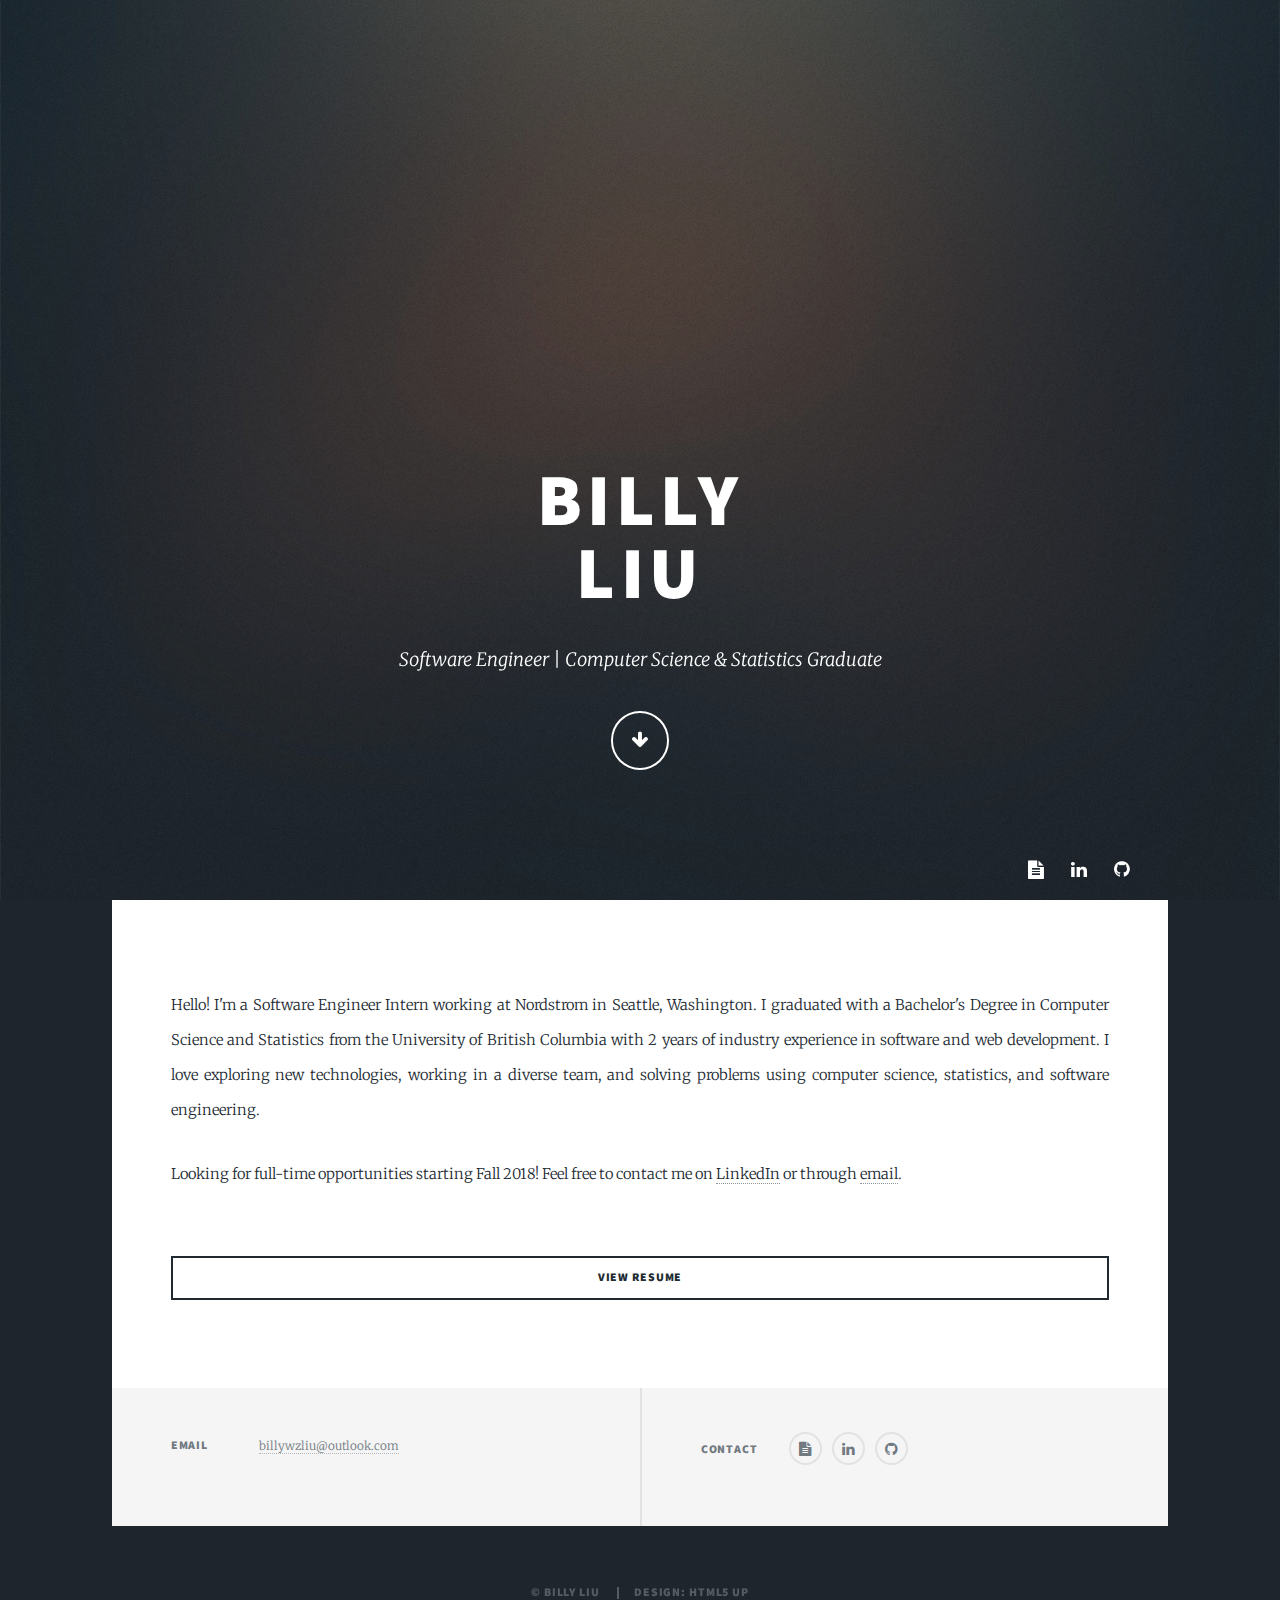
<file: index.html>
<!DOCTYPE HTML>
<!--
	Massively by HTML5 UP
	html5up.net | @ajlkn
	Free for personal and commercial use under the CCA 3.0 license (html5up.net/license)
-->
<html>
	<head>
		<title>Billy Liu</title>
		<meta charset="utf-8" />
		<meta name="viewport" content="width=device-width, initial-scale=1, user-scalable=no" />
		<link rel="stylesheet" href="assets/css/main.css" />
		<noscript><link rel="stylesheet" href="assets/css/noscript.css" /></noscript>
	</head>
	<body class="is-preload">

		<!-- Wrapper -->
			<div id="wrapper" class="fade-in">

				<!-- Intro -->
				<div id="intro">
					<h1>Billy <br /> Liu</h1>
					<p>Software Engineer | Computer Science &amp; Statistics Graduate</a></p>
					<ul class="actions">
						<li><a href="#header" class="button icon solo fa-arrow-down scrolly">Continue</a></li>
					</ul>
				</div>

				<!-- Header -->
				<header id="header">
					<a href="index.html" class="logo">Billy Liu</a>
				</header>

				<!-- Nav -->
					<nav id="nav">
						<ul class="links">
						</ul>
						<ul class="icons">
							<li><a href="billy-liu-resume.pdf" class="icon fa-file-text"><span class="label">Resume</span></a></li>
							<li><a href="https://linkedin.com/in/billywzliu" class="icon fa-linkedin"><span class="label">LinkedIn</span></a></li>
							<li><a href="https://github.com/billywzliu" class="icon fa-github"><span class="label">GitHub</span></a></li>
						</ul>
					</nav>

				<!-- Main -->
				<div id="main">

					<!-- Post -->
					<section class="post">
						<p>Hello! I'm a Software Engineer Intern working at Nordstrom in Seattle, Washington. I graduated with a Bachelor's Degree
							in Computer Science and Statistics from the University of British Columbia with 2 years of industry experience in software
							and web development. I love exploring new technologies, working in a diverse team, and solving problems using computer
							science, statistics, and software engineering.</p>
						<p>Looking for full-time opportunities starting Fall 2018! Feel free to contact me on
							<a href="https://linkedin.com/in/billywzliu">LinkedIn</a> or through
							<a href="mailto:billywzliu@outlook.com">email</a>.</p>
						<br>
						<p>
							<a href="billy-liu-resume.pdf" class="button special fit">View Resume</a>
						</p>
					</section>

				</div>

				<!-- Footer -->
				<footer id="footer">
					<section class="split contact">
						<section>
							<h3>Email</h3>
							<p>
								<a href="mailto:billywzliu@outlook.com">billywzliu@outlook.com</a>
							</p>
						</section>
					</section>
					<section class="split contact">
						<section>
							<h3>Contact</h3>
							<ul class="icons alt">
								<li>
									<a href="billy-liu-resume.pdf" class="icon alt fa-file-text">
										<span class="label">Resume</span>
									</a>
								</li>
								<li>
									<a href="https://linkedin.com/in/billywzliu" class="icon alt fa-linkedin">
										<span class="label">Instagram</span>
									</a>
								</li>
								<li>
									<a href="https://github.com/billywzliu" class="icon alt fa-github">
										<span class="label">GitHub</span>
									</a>
								</li>
							</ul>
						</section>
					</section>
				</footer>

				<!-- Copyright -->
				<div id="copyright">
					<ul>
						<li>&copy; Billy Liu</li>
						<li>Design:
							<a href="https://html5up.net">HTML5 UP</a>
						</li>
					</ul>
				</div>

			</div>

		<!-- Scripts -->
			<script src="assets/js/jquery.min.js"></script>
			<script src="assets/js/jquery.scrollex.min.js"></script>
			<script src="assets/js/jquery.scrolly.min.js"></script>
			<script src="assets/js/browser.min.js"></script>
			<script src="assets/js/breakpoints.min.js"></script>
			<script src="assets/js/util.js"></script>
			<script src="assets/js/main.js"></script>

	</body>
</html>
</file>
<file: assets/css/main.css>
@import url(font-awesome.min.css);
@import url("https://fonts.googleapis.com/css?family=Merriweather:300,700,300italic,700italic|Source+Sans+Pro:900");

/*
	Massively by HTML5 UP
	html5up.net | @ajlkn
	Free for personal and commercial use under the CCA 3.0 license (html5up.net/license)
*/

html, body, div, span, applet, object,
iframe, h1, h2, h3, h4, h5, h6, p, blockquote,
pre, a, abbr, acronym, address, big, cite,
code, del, dfn, em, img, ins, kbd, q, s, samp,
small, strike, strong, sub, sup, tt, var, b,
u, i, center, dl, dt, dd, ol, ul, li, fieldset,
form, label, legend, table, caption, tbody,
tfoot, thead, tr, th, td, article, aside,
canvas, details, embed, figure, figcaption,
footer, header, hgroup, menu, nav, output, ruby,
section, summary, time, mark, audio, video {
	margin: 0;
	padding: 0;
	border: 0;
	font-size: 100%;
	font: inherit;
	vertical-align: baseline;}

article, aside, details, figcaption, figure,
footer, header, hgroup, menu, nav, section {
	display: block;}

body {
	line-height: 1;
}

ol, ul {
	list-style: none;
}

blockquote, q {
	quotes: none;
}

	blockquote:before, blockquote:after, q:before, q:after {
		content: '';
		content: none;
	}

table {
	border-collapse: collapse;
	border-spacing: 0;
}

body {
	-webkit-text-size-adjust: none;
}

mark {
	background-color: transparent;
	color: inherit;
}

input::-moz-focus-inner {
	border: 0;
	padding: 0;
}

input, select, textarea {
	-moz-appearance: none;
	-webkit-appearance: none;
	-ms-appearance: none;
	appearance: none;
}

/* Basic */

	@-ms-viewport {
		width: device-width;
	}

	body {
		-ms-overflow-style: scrollbar;
	}

	@media screen and (max-width: 480px) {

		html, body {
			min-width: 320px;
		}

	}

	html {
		box-sizing: border-box;
	}

	*, *:before, *:after {
		box-sizing: inherit;
	}

	body {
		background-color: #1e252d;
	}

		body.is-preload *, body.is-preload *:before, body.is-preload *:after {
			-moz-animation: none !important;
			-webkit-animation: none !important;
			-ms-animation: none !important;
			animation: none !important;
			-moz-transition: none !important;
			-webkit-transition: none !important;
			-ms-transition: none !important;
			transition: none !important;
		}

/* Type */

	html {
		font-size: 16pt;
	}

		@media screen and (max-width: 1680px) {

			html {
				font-size: 12pt;
			}

		}

		@media screen and (max-width: 1280px) {

			html {
				font-size: 11pt;
			}

		}

		@media screen and (max-width: 360px) {

			html {
				font-size: 10pt;
			}

		}

	body {
		color: #212931;
	}

	body, input, select, textarea {
		font-family: "Merriweather", Georgia, serif;
		font-weight: 300;
		font-size: 1rem;
		line-height: 2.375;
	}

	a {
		-moz-transition: color 0.2s ease-in-out, background-color 0.2s ease-in-out, border-color 0.2s ease-in-out, box-shadow 0.2s ease-in-out;
		-webkit-transition: color 0.2s ease-in-out, background-color 0.2s ease-in-out, border-color 0.2s ease-in-out, box-shadow 0.2s ease-in-out;
		-ms-transition: color 0.2s ease-in-out, background-color 0.2s ease-in-out, border-color 0.2s ease-in-out, box-shadow 0.2s ease-in-out;
		transition: color 0.2s ease-in-out, background-color 0.2s ease-in-out, border-color 0.2s ease-in-out, box-shadow 0.2s ease-in-out;
		border-bottom: dotted 1px;
		text-decoration: none;
	}

		a:hover {
			border-bottom-color: transparent;
		}

	strong, b {
		font-weight: 600;
	}

	em, i {
		font-style: italic;
	}

	p {
		text-align: justify;
		margin: 0 0 2rem 0;
	}

	h1, h2, h3, h4, h5, h6 {
		font-family: "Source Sans Pro", Helvetica, sans-serif;
		font-weight: 900;
		line-height: 1.5;
		letter-spacing: 0.075em;
		text-transform: uppercase;
		margin: 0 0 1rem 0;
	}

		h1 a, h2 a, h3 a, h4 a, h5 a, h6 a {
			border-bottom: 0;
			color: inherit;
			text-decoration: none;
		}

	h1 {
		font-size: 4rem;
		line-height: 1.1;
		margin: 0 0 2rem 0;
	}

	h2 {
		font-size: 1.75rem;
		line-height: 1.3;
		margin: 0 0 1.5rem 0;
	}

	h3 {
		font-size: 1.25rem;
		margin: 0 0 1.5rem 0;
	}

	h4 {
		font-size: 1rem;
	}

	h5 {
		font-size: 0.9rem;
	}

	h6 {
		font-size: 0.8rem;
	}

	sub {
		font-size: 0.8rem;
		position: relative;
		top: 0.5rem;
	}

	sup {
		font-size: 0.8rem;
		position: relative;
		top: -0.5rem;
	}

	blockquote {
		border-left: solid 4px;
		font-style: italic;
		margin: 0 0 2rem 0;
		padding: 0.5rem 0 0.5rem 2rem;
	}

	code {
		border: solid 2px;
		font-family: "Courier New", monospace;
		font-size: 0.9rem;
		margin: 0 0.25rem;
		padding: 0.25rem 0.65rem;
	}

	pre {
		-webkit-overflow-scrolling: touch;
		font-family: "Courier New", monospace;
		font-size: 0.9rem;
		margin: 0 0 2rem 0;
	}

		pre code {
			display: block;
			line-height: 1.75;
			padding: 1rem 1.5rem;
			overflow-x: auto;
		}

	hr {
		border: 0;
		border-bottom: solid 2px;
		margin: 3rem 0;
	}

		hr.major {
			margin: 5rem 0;
		}

	.align-left {
		text-align: left;
	}

	.align-center {
		text-align: center;
	}

	.align-right {
		text-align: right;
	}

	input, select, textarea {
		color: #212931;
	}

	a {
		color: #212931;
		border-bottom-color: rgba(33, 41, 49, 0.5);
	}

		a:hover {
			border-bottom-color: transparent;
			color: #18bfef !important;
		}

	strong, b {
		color: #212931;
	}

	h1, h2, h3, h4, h5, h6 {
		color: #212931;
	}

	blockquote {
		border-left-color: #eeeeee;
	}

	code {
		background: rgba(220, 220, 220, 0.25);
		border-color: #eeeeee;
	}

	hr {
		border-bottom-color: #eeeeee;
	}

/* Row */

	.row {
		display: flex;
		flex-wrap: wrap;
		box-sizing: border-box;
		align-items: stretch;
	}

		.row > * {
			box-sizing: border-box;
		}

		.row.gtr-uniform > * > :last-child {
			margin-bottom: 0;
		}

		.row.aln-left {
			justify-content: flex-start;
		}

		.row.aln-center {
			justify-content: center;
		}

		.row.aln-right {
			justify-content: flex-end;
		}

		.row.aln-top {
			align-items: flex-start;
		}

		.row.aln-middle {
			align-items: center;
		}

		.row.aln-bottom {
			align-items: flex-end;
		}

		.row > .imp {
			order: -1;
		}

		.row > .col-1 {
			width: 8.3333333333%;
		}

		.row > .off-1 {
			margin-left: 8.3333333333%;
		}

		.row > .col-2 {
			width: 16.6666666667%;
		}

		.row > .off-2 {
			margin-left: 16.6666666667%;
		}

		.row > .col-3 {
			width: 25%;
		}

		.row > .off-3 {
			margin-left: 25%;
		}

		.row > .col-4 {
			width: 33.3333333333%;
		}

		.row > .off-4 {
			margin-left: 33.3333333333%;
		}

		.row > .col-5 {
			width: 41.6666666667%;
		}

		.row > .off-5 {
			margin-left: 41.6666666667%;
		}

		.row > .col-6 {
			width: 50%;
		}

		.row > .off-6 {
			margin-left: 50%;
		}

		.row > .col-7 {
			width: 58.3333333333%;
		}

		.row > .off-7 {
			margin-left: 58.3333333333%;
		}

		.row > .col-8 {
			width: 66.6666666667%;
		}

		.row > .off-8 {
			margin-left: 66.6666666667%;
		}

		.row > .col-9 {
			width: 75%;
		}

		.row > .off-9 {
			margin-left: 75%;
		}

		.row > .col-10 {
			width: 83.3333333333%;
		}

		.row > .off-10 {
			margin-left: 83.3333333333%;
		}

		.row > .col-11 {
			width: 91.6666666667%;
		}

		.row > .off-11 {
			margin-left: 91.6666666667%;
		}

		.row > .col-12 {
			width: 100%;
		}

		.row > .off-12 {
			margin-left: 100%;
		}

		.row.gtr-0 {
			margin-top: 0;
			margin-left: 0rem;
		}

			.row.gtr-0 > * {
				padding: 0 0 0 0rem;
			}

			.row.gtr-0.gtr-uniform {
				margin-top: 0rem;
			}

				.row.gtr-0.gtr-uniform > * {
					padding-top: 0rem;
				}

		.row.gtr-25 {
			margin-top: 0;
			margin-left: -0.375rem;
		}

			.row.gtr-25 > * {
				padding: 0 0 0 0.375rem;
			}

			.row.gtr-25.gtr-uniform {
				margin-top: -0.375rem;
			}

				.row.gtr-25.gtr-uniform > * {
					padding-top: 0.375rem;
				}

		.row.gtr-50 {
			margin-top: 0;
			margin-left: -0.75rem;
		}

			.row.gtr-50 > * {
				padding: 0 0 0 0.75rem;
			}

			.row.gtr-50.gtr-uniform {
				margin-top: -0.75rem;
			}

				.row.gtr-50.gtr-uniform > * {
					padding-top: 0.75rem;
				}

		.row {
			margin-top: 0;
			margin-left: -1.5rem;
		}

			.row > * {
				padding: 0 0 0 1.5rem;
			}

			.row.gtr-uniform {
				margin-top: -1.5rem;
			}

				.row.gtr-uniform > * {
					padding-top: 1.5rem;
				}

		.row.gtr-150 {
			margin-top: 0;
			margin-left: -2.25rem;
		}

			.row.gtr-150 > * {
				padding: 0 0 0 2.25rem;
			}

			.row.gtr-150.gtr-uniform {
				margin-top: -2.25rem;
			}

				.row.gtr-150.gtr-uniform > * {
					padding-top: 2.25rem;
				}

		.row.gtr-200 {
			margin-top: 0;
			margin-left: -3rem;
		}

			.row.gtr-200 > * {
				padding: 0 0 0 3rem;
			}

			.row.gtr-200.gtr-uniform {
				margin-top: -3rem;
			}

				.row.gtr-200.gtr-uniform > * {
					padding-top: 3rem;
				}

		@media screen and (max-width: 1680px) {

			.row {
				display: flex;
				flex-wrap: wrap;
				box-sizing: border-box;
				align-items: stretch;
			}

				.row > * {
					box-sizing: border-box;
				}

				.row.gtr-uniform > * > :last-child {
					margin-bottom: 0;
				}

				.row.aln-left {
					justify-content: flex-start;
				}

				.row.aln-center {
					justify-content: center;
				}

				.row.aln-right {
					justify-content: flex-end;
				}

				.row.aln-top {
					align-items: flex-start;
				}

				.row.aln-middle {
					align-items: center;
				}

				.row.aln-bottom {
					align-items: flex-end;
				}

				.row > .imp-xlarge {
					order: -1;
				}

				.row > .col-1-xlarge {
					width: 8.3333333333%;
				}

				.row > .off-1-xlarge {
					margin-left: 8.3333333333%;
				}

				.row > .col-2-xlarge {
					width: 16.6666666667%;
				}

				.row > .off-2-xlarge {
					margin-left: 16.6666666667%;
				}

				.row > .col-3-xlarge {
					width: 25%;
				}

				.row > .off-3-xlarge {
					margin-left: 25%;
				}

				.row > .col-4-xlarge {
					width: 33.3333333333%;
				}

				.row > .off-4-xlarge {
					margin-left: 33.3333333333%;
				}

				.row > .col-5-xlarge {
					width: 41.6666666667%;
				}

				.row > .off-5-xlarge {
					margin-left: 41.6666666667%;
				}

				.row > .col-6-xlarge {
					width: 50%;
				}

				.row > .off-6-xlarge {
					margin-left: 50%;
				}

				.row > .col-7-xlarge {
					width: 58.3333333333%;
				}

				.row > .off-7-xlarge {
					margin-left: 58.3333333333%;
				}

				.row > .col-8-xlarge {
					width: 66.6666666667%;
				}

				.row > .off-8-xlarge {
					margin-left: 66.6666666667%;
				}

				.row > .col-9-xlarge {
					width: 75%;
				}

				.row > .off-9-xlarge {
					margin-left: 75%;
				}

				.row > .col-10-xlarge {
					width: 83.3333333333%;
				}

				.row > .off-10-xlarge {
					margin-left: 83.3333333333%;
				}

				.row > .col-11-xlarge {
					width: 91.6666666667%;
				}

				.row > .off-11-xlarge {
					margin-left: 91.6666666667%;
				}

				.row > .col-12-xlarge {
					width: 100%;
				}

				.row > .off-12-xlarge {
					margin-left: 100%;
				}

				.row.gtr-0 {
					margin-top: 0;
					margin-left: 0rem;
				}

					.row.gtr-0 > * {
						padding: 0 0 0 0rem;
					}

					.row.gtr-0.gtr-uniform {
						margin-top: 0rem;
					}

						.row.gtr-0.gtr-uniform > * {
							padding-top: 0rem;
						}

				.row.gtr-25 {
					margin-top: 0;
					margin-left: -0.375rem;
				}

					.row.gtr-25 > * {
						padding: 0 0 0 0.375rem;
					}

					.row.gtr-25.gtr-uniform {
						margin-top: -0.375rem;
					}

						.row.gtr-25.gtr-uniform > * {
							padding-top: 0.375rem;
						}

				.row.gtr-50 {
					margin-top: 0;
					margin-left: -0.75rem;
				}

					.row.gtr-50 > * {
						padding: 0 0 0 0.75rem;
					}

					.row.gtr-50.gtr-uniform {
						margin-top: -0.75rem;
					}

						.row.gtr-50.gtr-uniform > * {
							padding-top: 0.75rem;
						}

				.row {
					margin-top: 0;
					margin-left: -1.5rem;
				}

					.row > * {
						padding: 0 0 0 1.5rem;
					}

					.row.gtr-uniform {
						margin-top: -1.5rem;
					}

						.row.gtr-uniform > * {
							padding-top: 1.5rem;
						}

				.row.gtr-150 {
					margin-top: 0;
					margin-left: -2.25rem;
				}

					.row.gtr-150 > * {
						padding: 0 0 0 2.25rem;
					}

					.row.gtr-150.gtr-uniform {
						margin-top: -2.25rem;
					}

						.row.gtr-150.gtr-uniform > * {
							padding-top: 2.25rem;
						}

				.row.gtr-200 {
					margin-top: 0;
					margin-left: -3rem;
				}

					.row.gtr-200 > * {
						padding: 0 0 0 3rem;
					}

					.row.gtr-200.gtr-uniform {
						margin-top: -3rem;
					}

						.row.gtr-200.gtr-uniform > * {
							padding-top: 3rem;
						}

		}

		@media screen and (max-width: 1280px) {

			.row {
				display: flex;
				flex-wrap: wrap;
				box-sizing: border-box;
				align-items: stretch;
			}

				.row > * {
					box-sizing: border-box;
				}

				.row.gtr-uniform > * > :last-child {
					margin-bottom: 0;
				}

				.row.aln-left {
					justify-content: flex-start;
				}

				.row.aln-center {
					justify-content: center;
				}

				.row.aln-right {
					justify-content: flex-end;
				}

				.row.aln-top {
					align-items: flex-start;
				}

				.row.aln-middle {
					align-items: center;
				}

				.row.aln-bottom {
					align-items: flex-end;
				}

				.row > .imp-large {
					order: -1;
				}

				.row > .col-1-large {
					width: 8.3333333333%;
				}

				.row > .off-1-large {
					margin-left: 8.3333333333%;
				}

				.row > .col-2-large {
					width: 16.6666666667%;
				}

				.row > .off-2-large {
					margin-left: 16.6666666667%;
				}

				.row > .col-3-large {
					width: 25%;
				}

				.row > .off-3-large {
					margin-left: 25%;
				}

				.row > .col-4-large {
					width: 33.3333333333%;
				}

				.row > .off-4-large {
					margin-left: 33.3333333333%;
				}

				.row > .col-5-large {
					width: 41.6666666667%;
				}

				.row > .off-5-large {
					margin-left: 41.6666666667%;
				}

				.row > .col-6-large {
					width: 50%;
				}

				.row > .off-6-large {
					margin-left: 50%;
				}

				.row > .col-7-large {
					width: 58.3333333333%;
				}

				.row > .off-7-large {
					margin-left: 58.3333333333%;
				}

				.row > .col-8-large {
					width: 66.6666666667%;
				}

				.row > .off-8-large {
					margin-left: 66.6666666667%;
				}

				.row > .col-9-large {
					width: 75%;
				}

				.row > .off-9-large {
					margin-left: 75%;
				}

				.row > .col-10-large {
					width: 83.3333333333%;
				}

				.row > .off-10-large {
					margin-left: 83.3333333333%;
				}

				.row > .col-11-large {
					width: 91.6666666667%;
				}

				.row > .off-11-large {
					margin-left: 91.6666666667%;
				}

				.row > .col-12-large {
					width: 100%;
				}

				.row > .off-12-large {
					margin-left: 100%;
				}

				.row.gtr-0 {
					margin-top: 0;
					margin-left: 0rem;
				}

					.row.gtr-0 > * {
						padding: 0 0 0 0rem;
					}

					.row.gtr-0.gtr-uniform {
						margin-top: 0rem;
					}

						.row.gtr-0.gtr-uniform > * {
							padding-top: 0rem;
						}

				.row.gtr-25 {
					margin-top: 0;
					margin-left: -0.375rem;
				}

					.row.gtr-25 > * {
						padding: 0 0 0 0.375rem;
					}

					.row.gtr-25.gtr-uniform {
						margin-top: -0.375rem;
					}

						.row.gtr-25.gtr-uniform > * {
							padding-top: 0.375rem;
						}

				.row.gtr-50 {
					margin-top: 0;
					margin-left: -0.75rem;
				}

					.row.gtr-50 > * {
						padding: 0 0 0 0.75rem;
					}

					.row.gtr-50.gtr-uniform {
						margin-top: -0.75rem;
					}

						.row.gtr-50.gtr-uniform > * {
							padding-top: 0.75rem;
						}

				.row {
					margin-top: 0;
					margin-left: -1.5rem;
				}

					.row > * {
						padding: 0 0 0 1.5rem;
					}

					.row.gtr-uniform {
						margin-top: -1.5rem;
					}

						.row.gtr-uniform > * {
							padding-top: 1.5rem;
						}

				.row.gtr-150 {
					margin-top: 0;
					margin-left: -2.25rem;
				}

					.row.gtr-150 > * {
						padding: 0 0 0 2.25rem;
					}

					.row.gtr-150.gtr-uniform {
						margin-top: -2.25rem;
					}

						.row.gtr-150.gtr-uniform > * {
							padding-top: 2.25rem;
						}

				.row.gtr-200 {
					margin-top: 0;
					margin-left: -3rem;
				}

					.row.gtr-200 > * {
						padding: 0 0 0 3rem;
					}

					.row.gtr-200.gtr-uniform {
						margin-top: -3rem;
					}

						.row.gtr-200.gtr-uniform > * {
							padding-top: 3rem;
						}

		}

		@media screen and (max-width: 980px) {

			.row {
				display: flex;
				flex-wrap: wrap;
				box-sizing: border-box;
				align-items: stretch;
			}

				.row > * {
					box-sizing: border-box;
				}

				.row.gtr-uniform > * > :last-child {
					margin-bottom: 0;
				}

				.row.aln-left {
					justify-content: flex-start;
				}

				.row.aln-center {
					justify-content: center;
				}

				.row.aln-right {
					justify-content: flex-end;
				}

				.row.aln-top {
					align-items: flex-start;
				}

				.row.aln-middle {
					align-items: center;
				}

				.row.aln-bottom {
					align-items: flex-end;
				}

				.row > .imp-medium {
					order: -1;
				}

				.row > .col-1-medium {
					width: 8.3333333333%;
				}

				.row > .off-1-medium {
					margin-left: 8.3333333333%;
				}

				.row > .col-2-medium {
					width: 16.6666666667%;
				}

				.row > .off-2-medium {
					margin-left: 16.6666666667%;
				}

				.row > .col-3-medium {
					width: 25%;
				}

				.row > .off-3-medium {
					margin-left: 25%;
				}

				.row > .col-4-medium {
					width: 33.3333333333%;
				}

				.row > .off-4-medium {
					margin-left: 33.3333333333%;
				}

				.row > .col-5-medium {
					width: 41.6666666667%;
				}

				.row > .off-5-medium {
					margin-left: 41.6666666667%;
				}

				.row > .col-6-medium {
					width: 50%;
				}

				.row > .off-6-medium {
					margin-left: 50%;
				}

				.row > .col-7-medium {
					width: 58.3333333333%;
				}

				.row > .off-7-medium {
					margin-left: 58.3333333333%;
				}

				.row > .col-8-medium {
					width: 66.6666666667%;
				}

				.row > .off-8-medium {
					margin-left: 66.6666666667%;
				}

				.row > .col-9-medium {
					width: 75%;
				}

				.row > .off-9-medium {
					margin-left: 75%;
				}

				.row > .col-10-medium {
					width: 83.3333333333%;
				}

				.row > .off-10-medium {
					margin-left: 83.3333333333%;
				}

				.row > .col-11-medium {
					width: 91.6666666667%;
				}

				.row > .off-11-medium {
					margin-left: 91.6666666667%;
				}

				.row > .col-12-medium {
					width: 100%;
				}

				.row > .off-12-medium {
					margin-left: 100%;
				}

				.row.gtr-0 {
					margin-top: 0;
					margin-left: 0rem;
				}

					.row.gtr-0 > * {
						padding: 0 0 0 0rem;
					}

					.row.gtr-0.gtr-uniform {
						margin-top: 0rem;
					}

						.row.gtr-0.gtr-uniform > * {
							padding-top: 0rem;
						}

				.row.gtr-25 {
					margin-top: 0;
					margin-left: -0.375rem;
				}

					.row.gtr-25 > * {
						padding: 0 0 0 0.375rem;
					}

					.row.gtr-25.gtr-uniform {
						margin-top: -0.375rem;
					}

						.row.gtr-25.gtr-uniform > * {
							padding-top: 0.375rem;
						}

				.row.gtr-50 {
					margin-top: 0;
					margin-left: -0.75rem;
				}

					.row.gtr-50 > * {
						padding: 0 0 0 0.75rem;
					}

					.row.gtr-50.gtr-uniform {
						margin-top: -0.75rem;
					}

						.row.gtr-50.gtr-uniform > * {
							padding-top: 0.75rem;
						}

				.row {
					margin-top: 0;
					margin-left: -1.5rem;
				}

					.row > * {
						padding: 0 0 0 1.5rem;
					}

					.row.gtr-uniform {
						margin-top: -1.5rem;
					}

						.row.gtr-uniform > * {
							padding-top: 1.5rem;
						}

				.row.gtr-150 {
					margin-top: 0;
					margin-left: -2.25rem;
				}

					.row.gtr-150 > * {
						padding: 0 0 0 2.25rem;
					}

					.row.gtr-150.gtr-uniform {
						margin-top: -2.25rem;
					}

						.row.gtr-150.gtr-uniform > * {
							padding-top: 2.25rem;
						}

				.row.gtr-200 {
					margin-top: 0;
					margin-left: -3rem;
				}

					.row.gtr-200 > * {
						padding: 0 0 0 3rem;
					}

					.row.gtr-200.gtr-uniform {
						margin-top: -3rem;
					}

						.row.gtr-200.gtr-uniform > * {
							padding-top: 3rem;
						}

		}

		@media screen and (max-width: 736px) {

			.row {
				display: flex;
				flex-wrap: wrap;
				box-sizing: border-box;
				align-items: stretch;
			}

				.row > * {
					box-sizing: border-box;
				}

				.row.gtr-uniform > * > :last-child {
					margin-bottom: 0;
				}

				.row.aln-left {
					justify-content: flex-start;
				}

				.row.aln-center {
					justify-content: center;
				}

				.row.aln-right {
					justify-content: flex-end;
				}

				.row.aln-top {
					align-items: flex-start;
				}

				.row.aln-middle {
					align-items: center;
				}

				.row.aln-bottom {
					align-items: flex-end;
				}

				.row > .imp-small {
					order: -1;
				}

				.row > .col-1-small {
					width: 8.3333333333%;
				}

				.row > .off-1-small {
					margin-left: 8.3333333333%;
				}

				.row > .col-2-small {
					width: 16.6666666667%;
				}

				.row > .off-2-small {
					margin-left: 16.6666666667%;
				}

				.row > .col-3-small {
					width: 25%;
				}

				.row > .off-3-small {
					margin-left: 25%;
				}

				.row > .col-4-small {
					width: 33.3333333333%;
				}

				.row > .off-4-small {
					margin-left: 33.3333333333%;
				}

				.row > .col-5-small {
					width: 41.6666666667%;
				}

				.row > .off-5-small {
					margin-left: 41.6666666667%;
				}

				.row > .col-6-small {
					width: 50%;
				}

				.row > .off-6-small {
					margin-left: 50%;
				}

				.row > .col-7-small {
					width: 58.3333333333%;
				}

				.row > .off-7-small {
					margin-left: 58.3333333333%;
				}

				.row > .col-8-small {
					width: 66.6666666667%;
				}

				.row > .off-8-small {
					margin-left: 66.6666666667%;
				}

				.row > .col-9-small {
					width: 75%;
				}

				.row > .off-9-small {
					margin-left: 75%;
				}

				.row > .col-10-small {
					width: 83.3333333333%;
				}

				.row > .off-10-small {
					margin-left: 83.3333333333%;
				}

				.row > .col-11-small {
					width: 91.6666666667%;
				}

				.row > .off-11-small {
					margin-left: 91.6666666667%;
				}

				.row > .col-12-small {
					width: 100%;
				}

				.row > .off-12-small {
					margin-left: 100%;
				}

				.row.gtr-0 {
					margin-top: 0;
					margin-left: 0rem;
				}

					.row.gtr-0 > * {
						padding: 0 0 0 0rem;
					}

					.row.gtr-0.gtr-uniform {
						margin-top: 0rem;
					}

						.row.gtr-0.gtr-uniform > * {
							padding-top: 0rem;
						}

				.row.gtr-25 {
					margin-top: 0;
					margin-left: -0.375rem;
				}

					.row.gtr-25 > * {
						padding: 0 0 0 0.375rem;
					}

					.row.gtr-25.gtr-uniform {
						margin-top: -0.375rem;
					}

						.row.gtr-25.gtr-uniform > * {
							padding-top: 0.375rem;
						}

				.row.gtr-50 {
					margin-top: 0;
					margin-left: -0.75rem;
				}

					.row.gtr-50 > * {
						padding: 0 0 0 0.75rem;
					}

					.row.gtr-50.gtr-uniform {
						margin-top: -0.75rem;
					}

						.row.gtr-50.gtr-uniform > * {
							padding-top: 0.75rem;
						}

				.row {
					margin-top: 0;
					margin-left: -1.5rem;
				}

					.row > * {
						padding: 0 0 0 1.5rem;
					}

					.row.gtr-uniform {
						margin-top: -1.5rem;
					}

						.row.gtr-uniform > * {
							padding-top: 1.5rem;
						}

				.row.gtr-150 {
					margin-top: 0;
					margin-left: -2.25rem;
				}

					.row.gtr-150 > * {
						padding: 0 0 0 2.25rem;
					}

					.row.gtr-150.gtr-uniform {
						margin-top: -2.25rem;
					}

						.row.gtr-150.gtr-uniform > * {
							padding-top: 2.25rem;
						}

				.row.gtr-200 {
					margin-top: 0;
					margin-left: -3rem;
				}

					.row.gtr-200 > * {
						padding: 0 0 0 3rem;
					}

					.row.gtr-200.gtr-uniform {
						margin-top: -3rem;
					}

						.row.gtr-200.gtr-uniform > * {
							padding-top: 3rem;
						}

		}

		@media screen and (max-width: 480px) {

			.row {
				display: flex;
				flex-wrap: wrap;
				box-sizing: border-box;
				align-items: stretch;
			}

				.row > * {
					box-sizing: border-box;
				}

				.row.gtr-uniform > * > :last-child {
					margin-bottom: 0;
				}

				.row.aln-left {
					justify-content: flex-start;
				}

				.row.aln-center {
					justify-content: center;
				}

				.row.aln-right {
					justify-content: flex-end;
				}

				.row.aln-top {
					align-items: flex-start;
				}

				.row.aln-middle {
					align-items: center;
				}

				.row.aln-bottom {
					align-items: flex-end;
				}

				.row > .imp-xsmall {
					order: -1;
				}

				.row > .col-1-xsmall {
					width: 8.3333333333%;
				}

				.row > .off-1-xsmall {
					margin-left: 8.3333333333%;
				}

				.row > .col-2-xsmall {
					width: 16.6666666667%;
				}

				.row > .off-2-xsmall {
					margin-left: 16.6666666667%;
				}

				.row > .col-3-xsmall {
					width: 25%;
				}

				.row > .off-3-xsmall {
					margin-left: 25%;
				}

				.row > .col-4-xsmall {
					width: 33.3333333333%;
				}

				.row > .off-4-xsmall {
					margin-left: 33.3333333333%;
				}

				.row > .col-5-xsmall {
					width: 41.6666666667%;
				}

				.row > .off-5-xsmall {
					margin-left: 41.6666666667%;
				}

				.row > .col-6-xsmall {
					width: 50%;
				}

				.row > .off-6-xsmall {
					margin-left: 50%;
				}

				.row > .col-7-xsmall {
					width: 58.3333333333%;
				}

				.row > .off-7-xsmall {
					margin-left: 58.3333333333%;
				}

				.row > .col-8-xsmall {
					width: 66.6666666667%;
				}

				.row > .off-8-xsmall {
					margin-left: 66.6666666667%;
				}

				.row > .col-9-xsmall {
					width: 75%;
				}

				.row > .off-9-xsmall {
					margin-left: 75%;
				}

				.row > .col-10-xsmall {
					width: 83.3333333333%;
				}

				.row > .off-10-xsmall {
					margin-left: 83.3333333333%;
				}

				.row > .col-11-xsmall {
					width: 91.6666666667%;
				}

				.row > .off-11-xsmall {
					margin-left: 91.6666666667%;
				}

				.row > .col-12-xsmall {
					width: 100%;
				}

				.row > .off-12-xsmall {
					margin-left: 100%;
				}

				.row.gtr-0 {
					margin-top: 0;
					margin-left: 0rem;
				}

					.row.gtr-0 > * {
						padding: 0 0 0 0rem;
					}

					.row.gtr-0.gtr-uniform {
						margin-top: 0rem;
					}

						.row.gtr-0.gtr-uniform > * {
							padding-top: 0rem;
						}

				.row.gtr-25 {
					margin-top: 0;
					margin-left: -0.375rem;
				}

					.row.gtr-25 > * {
						padding: 0 0 0 0.375rem;
					}

					.row.gtr-25.gtr-uniform {
						margin-top: -0.375rem;
					}

						.row.gtr-25.gtr-uniform > * {
							padding-top: 0.375rem;
						}

				.row.gtr-50 {
					margin-top: 0;
					margin-left: -0.75rem;
				}

					.row.gtr-50 > * {
						padding: 0 0 0 0.75rem;
					}

					.row.gtr-50.gtr-uniform {
						margin-top: -0.75rem;
					}

						.row.gtr-50.gtr-uniform > * {
							padding-top: 0.75rem;
						}

				.row {
					margin-top: 0;
					margin-left: -1.5rem;
				}

					.row > * {
						padding: 0 0 0 1.5rem;
					}

					.row.gtr-uniform {
						margin-top: -1.5rem;
					}

						.row.gtr-uniform > * {
							padding-top: 1.5rem;
						}

				.row.gtr-150 {
					margin-top: 0;
					margin-left: -2.25rem;
				}

					.row.gtr-150 > * {
						padding: 0 0 0 2.25rem;
					}

					.row.gtr-150.gtr-uniform {
						margin-top: -2.25rem;
					}

						.row.gtr-150.gtr-uniform > * {
							padding-top: 2.25rem;
						}

				.row.gtr-200 {
					margin-top: 0;
					margin-left: -3rem;
				}

					.row.gtr-200 > * {
						padding: 0 0 0 3rem;
					}

					.row.gtr-200.gtr-uniform {
						margin-top: -3rem;
					}

						.row.gtr-200.gtr-uniform > * {
							padding-top: 3rem;
						}

		}

		@media screen and (max-width: 360px) {

			.row {
				display: flex;
				flex-wrap: wrap;
				box-sizing: border-box;
				align-items: stretch;
			}

				.row > * {
					box-sizing: border-box;
				}

				.row.gtr-uniform > * > :last-child {
					margin-bottom: 0;
				}

				.row.aln-left {
					justify-content: flex-start;
				}

				.row.aln-center {
					justify-content: center;
				}

				.row.aln-right {
					justify-content: flex-end;
				}

				.row.aln-top {
					align-items: flex-start;
				}

				.row.aln-middle {
					align-items: center;
				}

				.row.aln-bottom {
					align-items: flex-end;
				}

				.row > .imp-xxsmall {
					order: -1;
				}

				.row > .col-1-xxsmall {
					width: 8.3333333333%;
				}

				.row > .off-1-xxsmall {
					margin-left: 8.3333333333%;
				}

				.row > .col-2-xxsmall {
					width: 16.6666666667%;
				}

				.row > .off-2-xxsmall {
					margin-left: 16.6666666667%;
				}

				.row > .col-3-xxsmall {
					width: 25%;
				}

				.row > .off-3-xxsmall {
					margin-left: 25%;
				}

				.row > .col-4-xxsmall {
					width: 33.3333333333%;
				}

				.row > .off-4-xxsmall {
					margin-left: 33.3333333333%;
				}

				.row > .col-5-xxsmall {
					width: 41.6666666667%;
				}

				.row > .off-5-xxsmall {
					margin-left: 41.6666666667%;
				}

				.row > .col-6-xxsmall {
					width: 50%;
				}

				.row > .off-6-xxsmall {
					margin-left: 50%;
				}

				.row > .col-7-xxsmall {
					width: 58.3333333333%;
				}

				.row > .off-7-xxsmall {
					margin-left: 58.3333333333%;
				}

				.row > .col-8-xxsmall {
					width: 66.6666666667%;
				}

				.row > .off-8-xxsmall {
					margin-left: 66.6666666667%;
				}

				.row > .col-9-xxsmall {
					width: 75%;
				}

				.row > .off-9-xxsmall {
					margin-left: 75%;
				}

				.row > .col-10-xxsmall {
					width: 83.3333333333%;
				}

				.row > .off-10-xxsmall {
					margin-left: 83.3333333333%;
				}

				.row > .col-11-xxsmall {
					width: 91.6666666667%;
				}

				.row > .off-11-xxsmall {
					margin-left: 91.6666666667%;
				}

				.row > .col-12-xxsmall {
					width: 100%;
				}

				.row > .off-12-xxsmall {
					margin-left: 100%;
				}

				.row.gtr-0 {
					margin-top: 0;
					margin-left: 0rem;
				}

					.row.gtr-0 > * {
						padding: 0 0 0 0rem;
					}

					.row.gtr-0.gtr-uniform {
						margin-top: 0rem;
					}

						.row.gtr-0.gtr-uniform > * {
							padding-top: 0rem;
						}

				.row.gtr-25 {
					margin-top: 0;
					margin-left: -0.375rem;
				}

					.row.gtr-25 > * {
						padding: 0 0 0 0.375rem;
					}

					.row.gtr-25.gtr-uniform {
						margin-top: -0.375rem;
					}

						.row.gtr-25.gtr-uniform > * {
							padding-top: 0.375rem;
						}

				.row.gtr-50 {
					margin-top: 0;
					margin-left: -0.75rem;
				}

					.row.gtr-50 > * {
						padding: 0 0 0 0.75rem;
					}

					.row.gtr-50.gtr-uniform {
						margin-top: -0.75rem;
					}

						.row.gtr-50.gtr-uniform > * {
							padding-top: 0.75rem;
						}

				.row {
					margin-top: 0;
					margin-left: -1.5rem;
				}

					.row > * {
						padding: 0 0 0 1.5rem;
					}

					.row.gtr-uniform {
						margin-top: -1.5rem;
					}

						.row.gtr-uniform > * {
							padding-top: 1.5rem;
						}

				.row.gtr-150 {
					margin-top: 0;
					margin-left: -2.25rem;
				}

					.row.gtr-150 > * {
						padding: 0 0 0 2.25rem;
					}

					.row.gtr-150.gtr-uniform {
						margin-top: -2.25rem;
					}

						.row.gtr-150.gtr-uniform > * {
							padding-top: 2.25rem;
						}

				.row.gtr-200 {
					margin-top: 0;
					margin-left: -3rem;
				}

					.row.gtr-200 > * {
						padding: 0 0 0 3rem;
					}

					.row.gtr-200.gtr-uniform {
						margin-top: -3rem;
					}

						.row.gtr-200.gtr-uniform > * {
							padding-top: 3rem;
						}

		}

/* Box */

	.box {
		border: solid 2px;
		margin-bottom: 2rem;
		padding: 1.5rem;
	}

		.box > :last-child,
		.box > :last-child > :last-child,
		.box > :last-child > :last-child > :last-child {
			margin-bottom: 0;
		}

		.box.alt {
			border: 0;
			border-radius: 0;
			padding: 0;
		}

	.box {
		border-color: #eeeeee;
	}

/* Button */

	input[type="submit"],
	input[type="reset"],
	input[type="button"],
	button,
	.button {
		-moz-appearance: none;
		-webkit-appearance: none;
		-ms-appearance: none;
		appearance: none;
		-moz-transition: background-color 0.2s ease-in-out, box-shadow 0.2s ease-in-out, color 0.2s ease-in-out;
		-webkit-transition: background-color 0.2s ease-in-out, box-shadow 0.2s ease-in-out, color 0.2s ease-in-out;
		-ms-transition: background-color 0.2s ease-in-out, box-shadow 0.2s ease-in-out, color 0.2s ease-in-out;
		transition: background-color 0.2s ease-in-out, box-shadow 0.2s ease-in-out, color 0.2s ease-in-out;
		border: 0;
		border-radius: 0;
		cursor: pointer;
		display: inline-block;
		font-family: "Source Sans Pro", Helvetica, sans-serif;
		font-size: 0.8rem;
		font-weight: 900;
		letter-spacing: 0.075em;
		height: 3rem;
		line-height: 3rem;
		padding: 0 2rem;
		text-align: center;
		text-decoration: none;
		text-transform: uppercase;
		white-space: nowrap;
	}

		input[type="submit"].icon:before,
		input[type="reset"].icon:before,
		input[type="button"].icon:before,
		button.icon:before,
		.button.icon:before {
			margin-right: 0.5rem;
		}

		input[type="submit"].icon.solo,
		input[type="reset"].icon.solo,
		input[type="button"].icon.solo,
		button.icon.solo,
		.button.icon.solo {
			position: relative;
			width: 4rem;
			height: 4rem;
			line-height: 4rem;
			border-radius: 4rem;
			text-indent: 4rem;
			overflow: hidden;
			padding: 0;
			white-space: nowrap;
		}

			input[type="submit"].icon.solo:before,
			input[type="reset"].icon.solo:before,
			input[type="button"].icon.solo:before,
			button.icon.solo:before,
			.button.icon.solo:before {
				position: absolute;
				display: block;
				top: 0;
				left: 0;
				width: inherit;
				height: inherit;
				line-height: inherit;
				font-size: 1.25rem;
				margin-right: 0;
				text-align: center;
				text-indent: 0;
			}

		input[type="submit"].fit,
		input[type="reset"].fit,
		input[type="button"].fit,
		button.fit,
		.button.fit {
			width: 100%;
		}

		input[type="submit"].small,
		input[type="reset"].small,
		input[type="button"].small,
		button.small,
		.button.small {
			font-size: 0.7rem;
			height: 2.5rem;
			line-height: 2.5rem;
			padding: 0 1.5rem;
		}

		input[type="submit"].large,
		input[type="reset"].large,
		input[type="button"].large,
		button.large,
		.button.large {
			font-size: 0.9rem;
			height: 3.5rem;
			line-height: 3.5rem;
			padding: 0 2.75rem;
		}

		@media screen and (max-width: 980px) {

			input[type="submit"],
			input[type="reset"],
			input[type="button"],
			button,
			.button {
				font-size: 0.9rem;
				height: 3.25rem;
				line-height: 3.25rem;
			}

				input[type="submit"].large,
				input[type="reset"].large,
				input[type="button"].large,
				button.large,
				.button.large {
					font-size: 1rem;
					height: 3.75rem;
					line-height: 3.75rem;
				}

		}

		input[type="submit"].disabled, input[type="submit"]:disabled,
		input[type="reset"].disabled,
		input[type="reset"]:disabled,
		input[type="button"].disabled,
		input[type="button"]:disabled,
		button.disabled,
		button:disabled,
		.button.disabled,
		.button:disabled {
			pointer-events: none;
			opacity: 0.25;
		}

	input[type="submit"],
	input[type="reset"],
	input[type="button"],
	button,
	.button {
		background-color: transparent;
		box-shadow: inset 0 0 0 2px #212931;
		color: #212931 !important;
	}

		input[type="submit"]:hover,
		input[type="reset"]:hover,
		input[type="button"]:hover,
		button:hover,
		.button:hover {
			box-shadow: inset 0 0 0 2px #18bfef;
			color: #18bfef !important;
		}

		input[type="submit"].primary,
		input[type="reset"].primary,
		input[type="button"].primary,
		button.primary,
		.button.primary {
			background-color: #212931;
			box-shadow: none;
			color: #ffffff !important;
		}

			input[type="submit"].primary:hover,
			input[type="reset"].primary:hover,
			input[type="button"].primary:hover,
			button.primary:hover,
			.button.primary:hover {
				background-color: #18bfef;
			}

/* Form */

	form {
		margin: 0 0 2rem 0;
	}

		form > :last-child {
			margin-bottom: 0;
		}

		form > .fields {
			display: -moz-flex;
			display: -webkit-flex;
			display: -ms-flex;
			display: flex;
			-moz-flex-wrap: wrap;
			-webkit-flex-wrap: wrap;
			-ms-flex-wrap: wrap;
			flex-wrap: wrap;
			width: calc(100% + 3rem);
			margin: -1.5rem 0 2rem -1.5rem;
		}

			form > .fields > .field {
				-moz-flex-grow: 0;
				-webkit-flex-grow: 0;
				-ms-flex-grow: 0;
				flex-grow: 0;
				-moz-flex-shrink: 0;
				-webkit-flex-shrink: 0;
				-ms-flex-shrink: 0;
				flex-shrink: 0;
				padding: 1.5rem 0 0 1.5rem;
				width: calc(100% - 1.5rem);
			}

				form > .fields > .field.half {
					width: calc(50% - 0.75rem);
				}

				form > .fields > .field.third {
					width: calc(100%/3 - 0.5rem);
				}

				form > .fields > .field.quarter {
					width: calc(25% - 0.375rem);
				}

		@media screen and (max-width: 480px) {

			form > .fields {
				width: calc(100% + 3rem);
				margin: -1.5rem 0 2rem -1.5rem;
			}

				form > .fields > .field {
					padding: 1.5rem 0 0 1.5rem;
					width: calc(100% - 1.5rem);
				}

					form > .fields > .field.half {
						width: calc(100% - 1.5rem);
					}

					form > .fields > .field.third {
						width: calc(100% - 1.5rem);
					}

					form > .fields > .field.quarter {
						width: calc(100% - 1.5rem);
					}

		}

	label {
		display: block;
		font-family: "Source Sans Pro", Helvetica, sans-serif;
		font-weight: 900;
		line-height: 1.5;
		letter-spacing: 0.075em;
		font-size: 0.8rem;
		text-transform: uppercase;
		margin: 0 0 0.75rem 0;
	}

		@media screen and (max-width: 980px) {

			label {
				font-size: 0.9rem;
			}

		}

	input[type="text"],
	input[type="password"],
	input[type="email"],
	select,
	textarea {
		-moz-appearance: none;
		-webkit-appearance: none;
		-ms-appearance: none;
		appearance: none;
		background: transparent;
		border-radius: 0;
		border: solid 2px;
		color: inherit;
		display: block;
		outline: 0;
		padding: 0 1rem;
		text-decoration: none;
		width: 100%;
	}

		input[type="text"]:invalid,
		input[type="password"]:invalid,
		input[type="email"]:invalid,
		select:invalid,
		textarea:invalid {
			box-shadow: none;
		}

	select {
		background-size: 1.25rem;
		background-repeat: no-repeat;
		background-position: calc(100% - 1rem) center;
		height: 3rem;
		padding-right: 3rem;
		text-overflow: ellipsis;
	}

		select:focus::-ms-value {
			background-color: transparent;
		}

		select::-ms-expand {
			display: none;
		}

	input[type="text"],
	input[type="password"],
	input[type="email"],
	select {
		height: 3rem;
	}

	textarea {
		padding: 0.75rem 1rem;
	}

	input[type="checkbox"],
	input[type="radio"] {
		-moz-appearance: none;
		-webkit-appearance: none;
		-ms-appearance: none;
		appearance: none;
		display: block;
		float: left;
		margin-right: -2rem;
		opacity: 0;
		width: 1rem;
		z-index: -1;
	}

		input[type="checkbox"] + label,
		input[type="radio"] + label {
			text-decoration: none;
			cursor: pointer;
			display: inline-block;
			font-size: 1rem;
			letter-spacing: 0;
			font-family: "Merriweather", Georgia, serif;
			text-transform: none;
			font-weight: 300;
			padding-left: 2.8rem;
			padding-right: 1rem;
			position: relative;
		}

			input[type="checkbox"] + label:before,
			input[type="radio"] + label:before {
				-moz-osx-font-smoothing: grayscale;
				-webkit-font-smoothing: antialiased;
				font-family: FontAwesome;
				font-style: normal;
				font-weight: normal;
				text-transform: none !important;
			}

			input[type="checkbox"] + label:before,
			input[type="radio"] + label:before {
				border-radius: 0;
				border: solid 2px;
				content: '';
				display: inline-block;
				height: 1.8rem;
				left: 0;
				line-height: 1.725rem;
				position: absolute;
				text-align: center;
				top: -0.125rem;
				width: 1.8rem;
			}

		input[type="checkbox"]:checked + label:before,
		input[type="radio"]:checked + label:before {
			content: '\f00c';
		}

	input[type="checkbox"] + label:before {
		border-radius: 0;
	}

	input[type="radio"] + label:before {
		border-radius: 100%;
	}

	::-webkit-input-placeholder {
		opacity: 1.0;
	}

	:-moz-placeholder {
		opacity: 1.0;
	}

	::-moz-placeholder {
		opacity: 1.0;
	}

	:-ms-input-placeholder {
		opacity: 1.0;
	}

	label {
		color: #212931;
	}

	input[type="text"],
	input[type="password"],
	input[type="email"],
	select,
	textarea {
		border-color: #eeeeee;
	}

		input[type="text"]:focus,
		input[type="password"]:focus,
		input[type="email"]:focus,
		select:focus,
		textarea:focus {
			border-color: #18bfef;
		}

	select {
		background-image: url("data:image/svg+xml;charset=utf8,%3Csvg xmlns='http://www.w3.org/2000/svg' width='40' height='40' preserveAspectRatio='none' viewBox='0 0 40 40'%3E%3Cpath d='M9.4,12.3l10.4,10.4l10.4-10.4c0.2-0.2,0.5-0.4,0.9-0.4c0.3,0,0.6,0.1,0.9,0.4l3.3,3.3c0.2,0.2,0.4,0.5,0.4,0.9 c0,0.4-0.1,0.6-0.4,0.9L20.7,31.9c-0.2,0.2-0.5,0.4-0.9,0.4c-0.3,0-0.6-0.1-0.9-0.4L4.3,17.3c-0.2-0.2-0.4-0.5-0.4-0.9 c0-0.4,0.1-0.6,0.4-0.9l3.3-3.3c0.2-0.2,0.5-0.4,0.9-0.4S9.1,12.1,9.4,12.3z' fill='%23eeeeee' /%3E%3C/svg%3E");
	}

		select option {
			background-color: #ffffff;
			color: #212931;
		}

	.select-wrapper:before {
		color: #eeeeee;
	}

	input[type="checkbox"] + label,
	input[type="radio"] + label {
		color: #212931;
	}

		input[type="checkbox"] + label:before,
		input[type="radio"] + label:before {
			border-color: #eeeeee;
		}

	input[type="checkbox"]:checked + label:before,
	input[type="radio"]:checked + label:before {
		background-color: #212931;
		border-color: #212931;
		color: #ffffff;
	}

	input[type="checkbox"]:focus + label:before,
	input[type="radio"]:focus + label:before {
		border-color: #18bfef;
	}

	::-webkit-input-placeholder {
		color: #909498 !important;
	}

	:-moz-placeholder {
		color: #909498 !important;
	}

	::-moz-placeholder {
		color: #909498 !important;
	}

	:-ms-input-placeholder {
		color: #909498 !important;
	}

	.formerize-placeholder {
		color: #909498 !important;
	}

/* Icon */

	.icon {
		text-decoration: none;
		border-bottom: none;
		position: relative;
	}

		.icon:before {
			-moz-osx-font-smoothing: grayscale;
			-webkit-font-smoothing: antialiased;
			font-family: FontAwesome;
			font-style: normal;
			font-weight: normal;
			text-transform: none !important;
		}

		.icon > .label {
			display: none;
		}

/* Image */

	.image {
		border: 0;
		display: inline-block;
		position: relative;
	}

		.image img {
			display: block;
		}

		.image.left, .image.right {
			max-width: 40%;
		}

			.image.left img, .image.right img {
				width: 100%;
			}

		.image.left {
			float: left;
			margin: 0 2rem 2rem 0;
			top: 0.75rem;
		}

		.image.right {
			float: right;
			margin: 0 0 2rem 2rem;
			top: 0.75rem;
		}

		.image.fit {
			display: block;
			margin: 2.5rem 0;
			width: 100%;
		}

			.image.fit:first-child {
				margin-top: 0;
			}

			.image.fit img {
				width: 100%;
			}

		.image.main {
			display: block;
			margin: 4rem 0;
			width: 100%;
		}

			.image.main:first-child {
				margin-top: 0;
			}

			.image.main img {
				width: 100%;
			}

		@media screen and (max-width: 736px) {

			.image.fit {
				margin: 2rem 0;
			}

			.image.main {
				margin: 2rem 0;
			}

		}

	a.image {
		overflow: hidden;
	}

		a.image img {
			-moz-transition: -moz-transform 0.2s ease-out;
			-webkit-transition: -webkit-transform 0.2s ease-out;
			-ms-transition: -ms-transform 0.2s ease-out;
			transition: transform 0.2s ease-out;
		}

		a.image:hover img {
			-moz-transform: scale(1.05);
			-webkit-transform: scale(1.05);
			-ms-transform: scale(1.05);
			transform: scale(1.05);
		}

/* Actions */

	ul.actions {
		display: -moz-flex;
		display: -webkit-flex;
		display: -ms-flex;
		display: flex;
		cursor: default;
		list-style: none;
		margin-left: -1rem;
		padding-left: 0;
	}

		ul.actions li {
			padding: 0 0 0 1rem;
			vertical-align: middle;
		}

		ul.actions.special {
			-moz-justify-content: center;
			-webkit-justify-content: center;
			-ms-justify-content: center;
			justify-content: center;
			width: 100%;
			margin-left: 0;
		}

			ul.actions.special li:first-child {
				padding-left: 0;
			}

		ul.actions.stacked {
			-moz-flex-direction: column;
			-webkit-flex-direction: column;
			-ms-flex-direction: column;
			flex-direction: column;
			margin-left: 0;
		}

			ul.actions.stacked li {
				padding: 1.3rem 0 0 0;
			}

				ul.actions.stacked li:first-child {
					padding-top: 0;
				}

		ul.actions.fit {
			width: calc(100% + 1rem);
		}

			ul.actions.fit li {
				-moz-flex-grow: 1;
				-webkit-flex-grow: 1;
				-ms-flex-grow: 1;
				flex-grow: 1;
				-moz-flex-shrink: 1;
				-webkit-flex-shrink: 1;
				-ms-flex-shrink: 1;
				flex-shrink: 1;
				width: 100%;
			}

				ul.actions.fit li > * {
					width: 100%;
				}

			ul.actions.fit.stacked {
				width: 100%;
			}

		@media screen and (max-width: 480px) {

			ul.actions:not(.fixed) {
				-moz-flex-direction: column;
				-webkit-flex-direction: column;
				-ms-flex-direction: column;
				flex-direction: column;
				margin-left: 0;
				width: 100% !important;
			}

				ul.actions:not(.fixed) li {
					-moz-flex-grow: 1;
					-webkit-flex-grow: 1;
					-ms-flex-grow: 1;
					flex-grow: 1;
					-moz-flex-shrink: 1;
					-webkit-flex-shrink: 1;
					-ms-flex-shrink: 1;
					flex-shrink: 1;
					padding: 1rem 0 0 0;
					text-align: center;
					width: 100%;
				}

					ul.actions:not(.fixed) li > * {
						width: 100%;
					}

					ul.actions:not(.fixed) li:first-child {
						padding-top: 0;
					}

					ul.actions:not(.fixed) li input[type="submit"],
					ul.actions:not(.fixed) li input[type="reset"],
					ul.actions:not(.fixed) li input[type="button"],
					ul.actions:not(.fixed) li button,
					ul.actions:not(.fixed) li .button {
						width: 100%;
					}

						ul.actions:not(.fixed) li input[type="submit"].icon:before,
						ul.actions:not(.fixed) li input[type="reset"].icon:before,
						ul.actions:not(.fixed) li input[type="button"].icon:before,
						ul.actions:not(.fixed) li button.icon:before,
						ul.actions:not(.fixed) li .button.icon:before {
							margin-left: -0.5rem;
						}

		}

/* Icons */

	ul.icons {
		cursor: default;
		list-style: none;
		padding-left: 0;
	}

		ul.icons li {
			display: inline-block;
			padding: 0 0.5rem 0 0;
			vertical-align: middle;
		}

			ul.icons li:last-child {
				padding-right: 0;
			}

			ul.icons li .icon:before {
				width: 2.25rem;
				height: 2.25rem;
				line-height: 2.25rem;
				display: inline-block;
				text-align: center;
				border-radius: 100%;
				font-size: 1.25rem;
			}

		ul.icons.alt li .icon:before {
			-moz-transition: color 0.2s ease-in-out, background-color 0.2s ease-in-out, border-color 0.2s ease-in-out, box-shadow 0.2s ease-in-out;
			-webkit-transition: color 0.2s ease-in-out, background-color 0.2s ease-in-out, border-color 0.2s ease-in-out, box-shadow 0.2s ease-in-out;
			-ms-transition: color 0.2s ease-in-out, background-color 0.2s ease-in-out, border-color 0.2s ease-in-out, box-shadow 0.2s ease-in-out;
			transition: color 0.2s ease-in-out, background-color 0.2s ease-in-out, border-color 0.2s ease-in-out, box-shadow 0.2s ease-in-out;
			font-size: 1rem;
		}

/* List */

	ol {
		list-style: decimal;
		margin: 0 0 2rem 0;
		padding-left: 1.25rem;
	}

		ol li {
			padding-left: 0.25rem;
		}

	ul {
		list-style: disc;
		margin: 0 0 2rem 0;
		padding-left: 1rem;
	}

		ul li {
			padding-left: 0.5rem;
		}

		ul.divided {
			list-style: none;
			padding-left: 0;
		}

			ul.divided li {
				border-top: solid 1px;
				padding: 0.5rem 0;
			}

				ul.divided li:first-child {
					border-top: 0;
					padding-top: 0;
				}

	dl {
		margin: 0 0 2rem 0;
	}

		dl dt {
			display: block;
			font-weight: 600;
			margin: 0 0 1rem 0;
		}

		dl dd {
			margin-left: 2rem;
		}

	ul.divided li {
		border-top-color: #eeeeee;
	}

	ul.icons li a.icon:hover:before {
		color: #18bfef;
	}

	ul.icons.alt li .icon:before {
		box-shadow: inset 0 0 0 2px #eeeeee;
	}

	ul.icons.alt li a.icon:hover:before {
		box-shadow: inset 0 0 0 2px #18bfef;
	}

/* Section/Article */

	section.special, article.special {
		text-align: center;
	}

	header {
		cursor: default;
	}

		header > .date {
			display: block;
			font-size: 0.8rem;
			height: 1;
			margin: 0 0 1rem 0;
			position: relative;
		}

		header > p {
			font-style: italic;
		}

		header > h1 + p {
			font-size: 1.1rem;
			margin-top: -0.5rem;
			line-height: 2;
		}

		header > h2 + p {
			font-size: 1rem;
			margin-top: -0.75rem;
		}

		header > h3 + p {
			font-size: 0.9rem;
			margin-top: -0.75rem;
		}

		header > h4 + p {
			font-size: 0.8rem;
			margin-top: -0.75rem;
		}

		header.major {
			margin: 0 0 4rem 0;
			text-align: center;
		}

			header.major > :last-child {
				margin-bottom: 0;
			}

			header.major > p {
				margin-top: 0;
				text-align: center;
			}

			header.major > .date {
				font-size: 1rem;
				margin: 0 0 4rem 0;
			}

				header.major > .date:before, header.major > .date:after {
					content: '';
					display: block;
					position: absolute;
					top: 50%;
					width: calc(50% - 6rem);
					border-top: solid 2px;
				}

				header.major > .date:before {
					left: 0;
				}

				header.major > .date:after {
					right: 0;
				}

		@media screen and (max-width: 980px) {

			header br {
				display: none;
			}

		}

		@media screen and (max-width: 736px) {

			header.major {
				margin: 0 0 2rem 0;
			}

		}

	header.major .date:before, header.major .date:after {
		border-top-color: #eeeeee;
	}

/* Table */

	.table-wrapper {
		-webkit-overflow-scrolling: touch;
		overflow-x: auto;
	}

	table {
		margin: 0 0 2rem 0;
		width: 100%;
	}

		table tbody tr {
			border: solid 1px;
			border-left: 0;
			border-right: 0;
		}

		table td {
			padding: 0.75rem 0.75rem;
		}

		table th {
			font-family: "Source Sans Pro", Helvetica, sans-serif;
			font-size: 0.8rem;
			font-weight: 900;
			letter-spacing: 0.075em;
			line-height: 1.5;
			padding: 0 0.75rem 0.75rem 0.75rem;
			text-align: left;
			text-transform: uppercase;
		}

			@media screen and (max-width: 980px) {

				table th {
					font-size: 0.9rem;
				}

			}

		table thead {
			border-bottom: solid 2px;
		}

		table tfoot {
			border-top: solid 2px;
		}

		table.alt {
			border-collapse: separate;
		}

			table.alt tbody tr td {
				border: solid 1px;
				border-left-width: 0;
				border-top-width: 0;
			}

				table.alt tbody tr td:first-child {
					border-left-width: 1px;
				}

			table.alt tbody tr:first-child td {
				border-top-width: 1px;
			}

			table.alt thead {
				border-bottom: 0;
			}

			table.alt tfoot {
				border-top: 0;
			}

	table tbody tr {
		border-color: #eeeeee;
	}

		table tbody tr:nth-child(2n + 1) {
			background-color: rgba(220, 220, 220, 0.25);
		}

	table th {
		color: #212931;
	}

	table thead {
		border-bottom-color: #eeeeee;
	}

	table tfoot {
		border-top-color: #eeeeee;
	}

	table.alt tbody tr td {
		border-color: #eeeeee;
	}

/* Pagination */

	.pagination {
		display: -moz-inline-flex;
		display: -webkit-inline-flex;
		display: -ms-inline-flex;
		display: inline-flex;
		-moz-user-select: none;
		-webkit-user-select: none;
		-ms-user-select: none;
		user-select: none;
		cursor: default;
		list-style: none;
		margin: 0 0 2rem 2px;
		padding: 0;
	}

		.pagination a, .pagination span {
			-moz-transition: background-color 0.2s ease-in-out, border-color 0.2s ease-in-out, box-shadow 0.2s ease-in-out, color 0.2s ease-in-out;
			-webkit-transition: background-color 0.2s ease-in-out, border-color 0.2s ease-in-out, box-shadow 0.2s ease-in-out, color 0.2s ease-in-out;
			-ms-transition: background-color 0.2s ease-in-out, border-color 0.2s ease-in-out, box-shadow 0.2s ease-in-out, color 0.2s ease-in-out;
			transition: background-color 0.2s ease-in-out, border-color 0.2s ease-in-out, box-shadow 0.2s ease-in-out, color 0.2s ease-in-out;
			border: solid 2px;
			display: inline-block;
			font-family: "Source Sans Pro", Helvetica, sans-serif;
			font-size: 0.8rem;
			font-weight: 900;
			height: 3rem;
			letter-spacing: 0.075em;
			line-height: calc(3rem - 4px);
			margin-left: -2px;
			min-width: 3rem;
			position: relative;
			text-align: center;
			text-decoration: none;
			text-transform: uppercase;
		}

		.pagination .next, .pagination .previous {
			text-decoration: none;
			padding: 0 1.75rem;
		}

			.pagination .next:before, .pagination .previous:before {
				-moz-osx-font-smoothing: grayscale;
				-webkit-font-smoothing: antialiased;
				font-family: FontAwesome;
				font-style: normal;
				font-weight: normal;
				text-transform: none !important;
			}

			.pagination .next:before, .pagination .previous:before {
				display: inline-block;
				color: inherit !important;
			}

		.pagination .previous:before {
			content: '\f104';
			margin-right: 0.9375em;
		}

		.pagination .next:before {
			content: '\f105';
			float: right;
			margin-left: 0.9375em;
		}

		@media screen and (max-width: 980px) {

			.pagination a, .pagination span {
				font-size: 0.9rem;
			}

		}

		@media screen and (max-width: 480px) {

			.pagination .page, .pagination .extra {
				display: none;
			}

		}

	.pagination a, .pagination span {
		border-color: #eeeeee;
	}

	.pagination a {
		color: #212931 !important;
	}

		.pagination a:hover {
			color: #18bfef !important;
			border-color: #18bfef;
			z-index: 1;
		}

			.pagination a:hover + a, .pagination a:hover + span {
				border-left-color: #18bfef;
			}

		.pagination a.active {
			background-color: #eeeeee;
		}

	.pagination span {
		color: #eeeeee;
	}

/* Wrapper */

	#wrapper {
		-moz-transition: opacity 0.5s ease;
		-webkit-transition: opacity 0.5s ease;
		-ms-transition: opacity 0.5s ease;
		transition: opacity 0.5s ease;
		position: relative;
		z-index: 1;
		overflow: hidden;
	}

		#wrapper > .bg {
			position: absolute;
			top: 0;
			left: 0;
			width: 100%;
			height: 100%;
			background-color: #212931;
			background-image: url("../../images/overlay.png"), linear-gradient(0deg, rgba(0, 0, 0, 0.1), rgba(0, 0, 0, 0.1)), url("../../images/bg.jpg");
			background-size: auto,								auto,														100% auto;
			background-position: center,								center,														top center;
			background-repeat: repeat,								no-repeat,													no-repeat;
			background-attachment: scroll,								scroll,														scroll;
			z-index: -1;
		}

			#wrapper > .bg.fixed {
				position: fixed;
				width: 100vw;
				height: 100vh;
			}

		#wrapper.fade-in:before {
			pointer-events: none;
			-moz-transition: opacity 1s ease-in-out;
			-webkit-transition: opacity 1s ease-in-out;
			-ms-transition: opacity 1s ease-in-out;
			transition: opacity 1s ease-in-out;
			-moz-transition-delay: 0.75s;
			-webkit-transition-delay: 0.75s;
			-ms-transition-delay: 0.75s;
			transition-delay: 0.75s;
			background: #1e252d;
			content: '';
			display: block;
			height: 100%;
			left: 0;
			opacity: 0;
			position: fixed;
			top: 0;
			width: 100%;
		}

		body.is-preload #wrapper.fade-in:before {
			opacity: 1;
		}

		@media screen and (orientation: portrait) {

			#wrapper > .bg {
				background-size: auto,								auto,														auto 175%;
			}

		}

/* Intro */

	#intro {
		color: #ffffff;
		padding: 8rem 4rem 6rem 4rem ;
		-moz-align-items: center;
		-webkit-align-items: center;
		-ms-align-items: center;
		align-items: center;
		display: -moz-flex;
		display: -webkit-flex;
		display: -ms-flex;
		display: flex;
		-moz-flex-direction: column;
		-webkit-flex-direction: column;
		-ms-flex-direction: column;
		flex-direction: column;
		-moz-justify-content: -moz-flex-end;
		-webkit-justify-content: -webkit-flex-end;
		-ms-justify-content: -ms-flex-end;
		justify-content: flex-end;
		-moz-transition: opacity 1s ease, -moz-transform 1s ease;
		-webkit-transition: opacity 1s ease, -webkit-transform 1s ease;
		-ms-transition: opacity 1s ease, -ms-transform 1s ease;
		transition: opacity 1s ease, transform 1s ease;
		position: relative;
		cursor: default;
		text-align: center;
		z-index: 1;
		min-height: 100vh;
	}

		#intro input, #intro select, #intro textarea {
			color: #ffffff;
		}

		#intro a {
			color: #ffffff;
			border-bottom-color: rgba(255, 255, 255, 0.5);
		}

			#intro a:hover {
				border-bottom-color: transparent;
				color: #18bfef !important;
			}

		#intro strong, #intro b {
			color: #ffffff;
		}

		#intro h1, #intro h2, #intro h3, #intro h4, #intro h5, #intro h6 {
			color: #ffffff;
		}

		#intro blockquote {
			border-left-color: #ffffff;
		}

		#intro code {
			background: rgba(255, 255, 255, 0.075);
			border-color: #ffffff;
		}

		#intro hr {
			border-bottom-color: #ffffff;
		}

		#intro input[type="submit"],
		#intro input[type="reset"],
		#intro input[type="button"],
		#intro button,
		#intro .button {
			background-color: transparent;
			box-shadow: inset 0 0 0 2px #ffffff;
			color: #ffffff !important;
		}

			#intro input[type="submit"]:hover,
			#intro input[type="reset"]:hover,
			#intro input[type="button"]:hover,
			#intro button:hover,
			#intro .button:hover {
				box-shadow: inset 0 0 0 2px #18bfef;
				color: #18bfef !important;
			}

			#intro input[type="submit"].primary,
			#intro input[type="reset"].primary,
			#intro input[type="button"].primary,
			#intro button.primary,
			#intro .button.primary {
				background-color: #ffffff;
				box-shadow: none;
				color: #1e252d !important;
			}

				#intro input[type="submit"].primary:hover,
				#intro input[type="reset"].primary:hover,
				#intro input[type="button"].primary:hover,
				#intro button.primary:hover,
				#intro .button.primary:hover {
					background-color: #18bfef;
				}

		#intro h1 {
			font-size: 5rem;
			line-height: 1;
		}

		#intro p {
			font-size: 1.25rem;
			font-style: italic;
			margin-top: -0.25rem;
			text-align: center;
		}

		#intro + #header {
			margin-top: -20rem;
		}

			#intro + #header .logo {
				-moz-transform: translateY(2rem);
				-webkit-transform: translateY(2rem);
				-ms-transform: translateY(2rem);
				transform: translateY(2rem);
				opacity: 0;
				visibility: hidden;
			}

		#intro.hidden {
			pointer-events: none;
			-moz-transform: translateY(2rem);
			-webkit-transform: translateY(2rem);
			-ms-transform: translateY(2rem);
			transform: translateY(2rem);
			-moz-transition: opacity 0.5s ease, -moz-transform 0.5s ease, visibility 0.5s;
			-webkit-transition: opacity 0.5s ease, -webkit-transform 0.5s ease, visibility 0.5s;
			-ms-transition: opacity 0.5s ease, -ms-transform 0.5s ease, visibility 0.5s;
			transition: opacity 0.5s ease, transform 0.5s ease, visibility 0.5s;
			opacity: 0;
			visibility: hidden;
		}

			#intro.hidden + #header .logo {
				-moz-transform: translateY(0);
				-webkit-transform: translateY(0);
				-ms-transform: translateY(0);
				transform: translateY(0);
				opacity: 1;
				visibility: visible;
			}

		body.is-preload #intro {
			-moz-transform: translateY(2rem);
			-webkit-transform: translateY(2rem);
			-ms-transform: translateY(2rem);
			transform: translateY(2rem);
			opacity: 0;
		}

			body.is-preload #intro:not(.hidden) + #header + #nav {
				-moz-transform: translateY(4rem);
				-webkit-transform: translateY(4rem);
				-ms-transform: translateY(4rem);
				transform: translateY(4rem);
				opacity: 0;
			}

		@media screen and (max-width: 980px) {

			#intro {
				padding: 4rem 4rem 2rem 4rem ;
				min-height: 90vh;
			}

				#intro p br {
					display: none;
				}

				#intro + #header {
					margin-top: -14rem;
				}

		}

		@media screen and (max-width: 736px) {

			#intro {
				padding: 3rem 2rem 1rem 2rem ;
				min-height: 80vh;
			}

				#intro h1 {
					font-size: 3.25rem;
					line-height: 1.1;
					margin-bottom: 1rem;
				}

				#intro p {
					font-size: 1rem;
					margin-top: 0rem;
				}

				#intro .actions {
					display: none;
				}

		}

/* Header */

	#header {
		color: #ffffff;
		-moz-align-items: center;
		-webkit-align-items: center;
		-ms-align-items: center;
		align-items: center;
		display: -moz-flex;
		display: -webkit-flex;
		display: -ms-flex;
		display: flex;
		-moz-flex-direction: column;
		-webkit-flex-direction: column;
		-ms-flex-direction: column;
		flex-direction: column;
		-moz-justify-content: -moz-flex-end;
		-webkit-justify-content: -webkit-flex-end;
		-ms-justify-content: -ms-flex-end;
		justify-content: flex-end;
		pointer-events: none;
		-moz-user-select: none;
		-webkit-user-select: none;
		-ms-user-select: none;
		user-select: none;
		height: 20rem;
		padding-bottom: 8rem;
		position: relative;
		text-align: center;
		z-index: 2;
	}

		#header input, #header select, #header textarea {
			color: #ffffff;
		}

		#header a {
			color: #ffffff;
			border-bottom-color: rgba(255, 255, 255, 0.5);
		}

			#header a:hover {
				border-bottom-color: transparent;
				color: #18bfef !important;
			}

		#header strong, #header b {
			color: #ffffff;
		}

		#header h1, #header h2, #header h3, #header h4, #header h5, #header h6 {
			color: #ffffff;
		}

		#header blockquote {
			border-left-color: #ffffff;
		}

		#header code {
			background: rgba(255, 255, 255, 0.075);
			border-color: #ffffff;
		}

		#header hr {
			border-bottom-color: #ffffff;
		}

		#header .logo {
			-moz-transition: border-color 0.2s ease-in-out, color 0.2s ease-in-out, opacity 0.5s ease, -moz-transform 0.5s ease, visibility 0.5s;
			-webkit-transition: border-color 0.2s ease-in-out, color 0.2s ease-in-out, opacity 0.5s ease, -webkit-transform 0.5s ease, visibility 0.5s;
			-ms-transition: border-color 0.2s ease-in-out, color 0.2s ease-in-out, opacity 0.5s ease, -ms-transform 0.5s ease, visibility 0.5s;
			transition: border-color 0.2s ease-in-out, color 0.2s ease-in-out, opacity 0.5s ease, transform 0.5s ease, visibility 0.5s;
			pointer-events: auto;
			border-style: solid;
			border-color: #ffffff;
			border-width: 5px !important;
			font-family: "Source Sans Pro", Helvetica, sans-serif;
			font-size: 2.25rem;
			font-weight: 900;
			letter-spacing: 0.075em;
			line-height: 1;
			padding: 1rem 1.75rem;
			text-transform: uppercase;
			visibility: visible;
		}

			#header .logo:hover {
				border-color: #18bfef !important;
				color: #18bfef !important;
			}

		@media screen and (max-width: 980px) {

			#header {
				height: 14rem;
				padding-bottom: 4rem;
			}

		}

		@media screen and (max-width: 736px) {

			#header {
				padding-bottom: 3rem;
			}

				#header .logo {
					font-size: 1.75rem;
					border-width: 3px !important;
				}

		}

/* Nav */

	#nav {
		color: #ffffff;
		display: -moz-flex;
		display: -webkit-flex;
		display: -ms-flex;
		display: flex;
		-moz-transition: -moz-transform 1s ease, opacity 1s ease;
		-webkit-transition: -webkit-transform 1s ease, opacity 1s ease;
		-ms-transition: -ms-transform 1s ease, opacity 1s ease;
		transition: transform 1s ease, opacity 1s ease;
		background: rgba(255, 255, 255, 0);
		height: 4rem;
		line-height: 4rem;
		margin: -4rem auto 0 auto;
		overflow: hidden;
		padding: 0 2rem 0 0;
		position: relative;
		width: calc(100% - 4rem);
		max-width: 72rem;
		z-index: 2;
	}

		#nav ul.divided li {
			border-top-color: #ffffff;
		}

		#nav ul.icons li a.icon:hover:before {
			color: #18bfef;
		}

		#nav ul.icons.alt li .icon:before {
			box-shadow: inset 0 0 0 2px #ffffff;
		}

		#nav ul.icons.alt li a.icon:hover:before {
			box-shadow: inset 0 0 0 2px #18bfef;
		}

		#nav input, #nav select, #nav textarea {
			color: #ffffff;
		}

		#nav a {
			color: #ffffff;
			border-bottom-color: rgba(255, 255, 255, 0.5);
		}

			#nav a:hover {
				border-bottom-color: transparent;
				color: #18bfef !important;
			}

		#nav strong, #nav b {
			color: #ffffff;
		}

		#nav h1, #nav h2, #nav h3, #nav h4, #nav h5, #nav h6 {
			color: #ffffff;
		}

		#nav blockquote {
			border-left-color: #ffffff;
		}

		#nav code {
			background: rgba(255, 255, 255, 0.075);
			border-color: #ffffff;
		}

		#nav hr {
			border-bottom-color: #ffffff;
		}

		#nav ul.links {
			display: -moz-flex;
			display: -webkit-flex;
			display: -ms-flex;
			display: flex;
			-moz-flex-grow: 1;
			-webkit-flex-grow: 1;
			-ms-flex-grow: 1;
			flex-grow: 1;
			-moz-flex-shrink: 1;
			-webkit-flex-shrink: 1;
			-ms-flex-shrink: 1;
			flex-shrink: 1;
			font-family: "Source Sans Pro", Helvetica, sans-serif;
			font-weight: 900;
			letter-spacing: 0.075em;
			list-style: none;
			margin-bottom: 0;
			padding-left: 0;
			text-transform: uppercase;
		}

			#nav ul.links li {
				display: block;
				padding-left: 0;
			}

				#nav ul.links li a {
					-moz-transition: background-color 0.2s ease-in-out, color 0.2s ease-in-out;
					-webkit-transition: background-color 0.2s ease-in-out, color 0.2s ease-in-out;
					-ms-transition: background-color 0.2s ease-in-out, color 0.2s ease-in-out;
					transition: background-color 0.2s ease-in-out, color 0.2s ease-in-out;
					display: block;
					font-size: 0.8rem;
					outline: none;
					padding: 0 2rem;
				}

					#nav ul.links li a:hover {
						color: inherit !important;
						background-color: rgba(255, 255, 255, 0.1);
					}

				#nav ul.links li.active {
					background-color: #ffffff;
				}

					#nav ul.links li.active a {
						color: #1e252d;
					}

						#nav ul.links li.active a:hover {
							color: #18bfef !important;
						}

		#nav ul.icons {
			-moz-flex-grow: 0;
			-webkit-flex-grow: 0;
			-ms-flex-grow: 0;
			flex-grow: 0;
			-moz-flex-shrink: 0;
			-webkit-flex-shrink: 0;
			-ms-flex-shrink: 0;
			flex-shrink: 0;
			margin-bottom: 0;
		}

		@media screen and (max-width: 980px) {

			#nav {
				display: none;
			}

		}

/* Main */

	#main {
		background-color: #ffffff;
		position: relative;
		margin: 0 auto;
		width: calc(100% - 4rem);
		max-width: 72rem;
		z-index: 2;
	}

		#main > * {
			padding: 4rem 4rem 2rem 4rem ;
			border-top: solid 2px #eeeeee;
			margin: 0;
		}

			#main > *:first-child {
				border-top: 0;
			}

		#main > footer {
			text-align: center;
		}

		#main > .post {
			padding: 8rem 8rem 6rem 8rem ;
		}

			#main > .post header.major > .date {
				margin-top: -2rem;
			}

			#main > .post header.major > h1, #main > .post header.major h2 {
				font-size: 4rem;
				line-height: 1.1;
				margin: 0 0 2rem 0;
			}

			#main > .post.featured {
				text-align: center;
			}

			@media screen and (max-width: 1280px) {

				#main > .post {
					padding: 6rem 4rem 4rem 4rem ;
				}

			}

			@media screen and (max-width: 736px) {

				#main > .post {
					padding: 4rem 2rem 2rem 2rem ;
				}

					#main > .post header.major > .date {
						margin-top: -1rem;
						margin-bottom: 2rem;
					}

					#main > .post header.major > h1, #main > .post header.major h2 {
						font-size: 2.5rem;
						line-height: 1.2;
						margin: 0 0 1.5rem 0;
					}

			}

		#main > .posts {
			display: -moz-flex;
			display: -webkit-flex;
			display: -ms-flex;
			display: flex;
			-moz-flex-wrap: wrap;
			-webkit-flex-wrap: wrap;
			-ms-flex-wrap: wrap;
			flex-wrap: wrap;
			-moz-align-items: -moz-stretch;
			-webkit-align-items: -webkit-stretch;
			-ms-align-items: -ms-stretch;
			align-items: stretch;
			text-align: center;
			width: 100%;
			padding: 0;
		}

			#main > .posts > * {
				-moz-flex-shrink: 1;
				-webkit-flex-shrink: 1;
				-ms-flex-shrink: 1;
				flex-shrink: 1;
				-moz-flex-grow: 0;
				-webkit-flex-grow: 0;
				-ms-flex-grow: 0;
				flex-grow: 0;
			}

			#main > .posts > * {
				width: 50%;
			}

			#main > .posts > * {
				padding: 4rem;
				width: 50%;
			}

			#main > .posts > article {
				border-color: #eeeeee;
				border-left-width: 2px;
				border-style: solid;
				border-top-width: 2px;
				text-align: center;
			}

				#main > .posts > article > :last-child {
					margin-bottom: 0;
				}

				#main > .posts > article:nth-child(2n - 1) {
					border-left-width: 0;
				}

				#main > .posts > article:nth-child(-n + 2) {
					border-top-width: 0;
				}

			@media screen and (max-width: 980px) {

				#main > .posts > * {
					width: 50%;
				}

				#main > .posts > * {
					padding: 2.5rem;
					width: 50%;
				}

			}

			@media screen and (max-width: 736px) {

				#main > .posts > * {
					width: 100%;
				}

				#main > .posts > * {
					padding: 2rem;
					width: 100%;
				}

				#main > .posts > article:nth-child(2n - 1) {
					border-left-width: 2px;
				}

				#main > .posts > article:nth-child(-n + 2) {
					border-top-width: 2px;
				}

				#main > .posts > article:nth-child(n) {
					border-left-width: 0;
				}

				#main > .posts > article:nth-child(-n + 1) {
					border-top-width: 0;
				}

				#main > .posts > article .image {
					max-width: 25rem;
					margin-left: auto;
					margin-right: auto;
				}

			}

		@media screen and (max-width: 736px) {

			#main > * {
				padding: 2rem 2rem 0.1rem 2rem ;
			}

		}

		@media screen and (max-width: 480px) {

			#main {
				width: 100%;
			}

		}

/* Footer */

	#footer {
		color: #717981;
		display: -moz-flex;
		display: -webkit-flex;
		display: -ms-flex;
		display: flex;
		background-color: #f5f5f5;
		color: #909498;
		cursor: default;
		position: relative;
		margin: 0 auto;
		width: calc(100% - 4rem);
		max-width: 72rem;
		z-index: 2;
	}

		#footer input, #footer select, #footer textarea {
			color: #717981;
		}

		#footer a {
			color: #717981;
			border-bottom-color: rgba(113, 121, 129, 0.5);
		}

			#footer a:hover {
				border-bottom-color: transparent;
				color: #18bfef !important;
			}

		#footer strong, #footer b {
			color: #717981;
		}

		#footer h1, #footer h2, #footer h3, #footer h4, #footer h5, #footer h6 {
			color: #717981;
		}

		#footer blockquote {
			border-left-color: #e2e2e2;
		}

		#footer code {
			background: rgba(220, 220, 220, 0.5);
			border-color: #e2e2e2;
		}

		#footer hr {
			border-bottom-color: #e2e2e2;
		}

		#footer .box {
			border-color: #e2e2e2;
		}

		#footer input[type="submit"],
		#footer input[type="reset"],
		#footer input[type="button"],
		#footer button,
		#footer .button {
			background-color: transparent;
			box-shadow: inset 0 0 0 2px #717981;
			color: #717981 !important;
		}

			#footer input[type="submit"]:hover,
			#footer input[type="reset"]:hover,
			#footer input[type="button"]:hover,
			#footer button:hover,
			#footer .button:hover {
				box-shadow: inset 0 0 0 2px #18bfef;
				color: #18bfef !important;
			}

			#footer input[type="submit"].primary,
			#footer input[type="reset"].primary,
			#footer input[type="button"].primary,
			#footer button.primary,
			#footer .button.primary {
				background-color: #717981;
				box-shadow: none;
				color: #f5f5f5 !important;
			}

				#footer input[type="submit"].primary:hover,
				#footer input[type="reset"].primary:hover,
				#footer input[type="button"].primary:hover,
				#footer button.primary:hover,
				#footer .button.primary:hover {
					background-color: #18bfef;
				}

		#footer label {
			color: #717981;
		}

		#footer input[type="text"],
		#footer input[type="password"],
		#footer input[type="email"],
		#footer select,
		#footer textarea {
			border-color: #e2e2e2;
		}

			#footer input[type="text"]:focus,
			#footer input[type="password"]:focus,
			#footer input[type="email"]:focus,
			#footer select:focus,
			#footer textarea:focus {
				border-color: #18bfef;
			}

		#footer select {
			background-image: url("data:image/svg+xml;charset=utf8,%3Csvg xmlns='http://www.w3.org/2000/svg' width='40' height='40' preserveAspectRatio='none' viewBox='0 0 40 40'%3E%3Cpath d='M9.4,12.3l10.4,10.4l10.4-10.4c0.2-0.2,0.5-0.4,0.9-0.4c0.3,0,0.6,0.1,0.9,0.4l3.3,3.3c0.2,0.2,0.4,0.5,0.4,0.9 c0,0.4-0.1,0.6-0.4,0.9L20.7,31.9c-0.2,0.2-0.5,0.4-0.9,0.4c-0.3,0-0.6-0.1-0.9-0.4L4.3,17.3c-0.2-0.2-0.4-0.5-0.4-0.9 c0-0.4,0.1-0.6,0.4-0.9l3.3-3.3c0.2-0.2,0.5-0.4,0.9-0.4S9.1,12.1,9.4,12.3z' fill='%23e2e2e2' /%3E%3C/svg%3E");
		}

			#footer select option {
				background-color: #f5f5f5;
				color: #717981;
			}

		#footer .select-wrapper:before {
			color: #e2e2e2;
		}

		#footer input[type="checkbox"] + label,
		#footer input[type="radio"] + label {
			color: #717981;
		}

			#footer input[type="checkbox"] + label:before,
			#footer input[type="radio"] + label:before {
				border-color: #e2e2e2;
			}

		#footer input[type="checkbox"]:checked + label:before,
		#footer input[type="radio"]:checked + label:before {
			background-color: #717981;
			border-color: #717981;
			color: #f5f5f5;
		}

		#footer input[type="checkbox"]:focus + label:before,
		#footer input[type="radio"]:focus + label:before {
			border-color: #18bfef;
		}

		#footer ::-webkit-input-placeholder {
			color: #b3b7bb !important;
		}

		#footer :-moz-placeholder {
			color: #b3b7bb !important;
		}

		#footer ::-moz-placeholder {
			color: #b3b7bb !important;
		}

		#footer :-ms-input-placeholder {
			color: #b3b7bb !important;
		}

		#footer .formerize-placeholder {
			color: #b3b7bb !important;
		}

		#footer ul.divided li {
			border-top-color: #e2e2e2;
		}

		#footer ul.icons li a.icon:hover:before {
			color: #18bfef;
		}

		#footer ul.icons.alt li .icon:before {
			box-shadow: inset 0 0 0 2px #e2e2e2;
		}

		#footer ul.icons.alt li a.icon:hover:before {
			box-shadow: inset 0 0 0 2px #18bfef;
		}

		#footer header.major .date:before, #footer header.major .date:after {
			border-top-color: #e2e2e2;
		}

		#footer table tbody tr {
			border-color: #e2e2e2;
		}

			#footer table tbody tr:nth-child(2n + 1) {
				background-color: rgba(220, 220, 220, 0.5);
			}

		#footer table th {
			color: #717981;
		}

		#footer table thead {
			border-bottom-color: #e2e2e2;
		}

		#footer table tfoot {
			border-top-color: #e2e2e2;
		}

		#footer table.alt tbody tr td {
			border-color: #e2e2e2;
		}

		#footer .pagination a, #footer .pagination span {
			border-color: #e2e2e2;
		}

		#footer .pagination a {
			color: #717981 !important;
		}

			#footer .pagination a:hover {
				color: #18bfef !important;
				border-color: #18bfef;
				z-index: 1;
			}

				#footer .pagination a:hover + a, #footer .pagination a:hover + span {
					border-left-color: #18bfef;
				}

			#footer .pagination a.active {
				background-color: #e2e2e2;
			}

		#footer .pagination span {
			color: #e2e2e2;
		}

		#footer > section {
			-moz-flex-basis: 50%;
			-webkit-flex-basis: 50%;
			-ms-flex-basis: 50%;
			flex-basis: 50%;
			-moz-flex-grow: 1;
			-webkit-flex-grow: 1;
			-ms-flex-grow: 1;
			flex-grow: 1;
			-moz-flex-shrink: 1;
			-webkit-flex-shrink: 1;
			-ms-flex-shrink: 1;
			flex-shrink: 1;
			padding: 4rem 4rem 2rem 4rem ;
			border-left: solid 2px #e2e2e2;
		}

			#footer > section:first-child {
				border-left: 0;
			}

			#footer > section.split {
				display: -moz-flex;
				display: -webkit-flex;
				display: -ms-flex;
				display: flex;
				-moz-flex-direction: column;
				-webkit-flex-direction: column;
				-ms-flex-direction: column;
				flex-direction: column;
				padding: 0;
			}

				#footer > section.split > section {
					padding: 3rem 4rem 1rem 4rem ;
					border-top: solid 2px #e2e2e2;
				}

					#footer > section.split > section:first-child {
						padding: 5rem 4rem 1rem 4rem ;
						border-top: 0;
					}

					#footer > section.split > section:last-child {
						padding: 3rem 4rem 3rem 4rem ;
					}

				#footer > section.split.contact > section {
					display: -moz-flex;
					display: -webkit-flex;
					display: -ms-flex;
					display: flex;
					-moz-align-items: center;
					-webkit-align-items: center;
					-ms-align-items: center;
					align-items: center;
					padding: 3.15rem 4rem;
				}

					#footer > section.split.contact > section > * {
						margin-bottom: 0;
					}

					#footer > section.split.contact > section > :first-child {
						-moz-flex-shrink: 0;
						-webkit-flex-shrink: 0;
						-ms-flex-shrink: 0;
						flex-shrink: 0;
						-moz-flex-grow: 0;
						-webkit-flex-grow: 0;
						-ms-flex-grow: 0;
						flex-grow: 0;
						width: 6rem;
					}

					#footer > section.split.contact > section > :last-child {
						-moz-flex-shrink: 1;
						-webkit-flex-shrink: 1;
						-ms-flex-shrink: 1;
						flex-shrink: 1;
						-moz-flex-grow: 1;
						-webkit-flex-grow: 1;
						-ms-flex-grow: 1;
						flex-grow: 1;
					}

					#footer > section.split.contact > section:first-child {
						padding: 4rem 4rem 3rem 4rem;
					}

					#footer > section.split.contact > section:last-child {
						padding: 3rem 4rem 4rem 4rem;
					}

					#footer > section.split.contact > section.alt {
						-moz-align-items: -moz-flex-start;
						-webkit-align-items: -webkit-flex-start;
						-ms-align-items: -ms-flex-start;
						align-items: flex-start;
					}

						#footer > section.split.contact > section.alt > :last-child {
							margin-top: -0.325rem;
						}

		#footer form label,
		#footer h3,
		#footer p {
			font-size: 0.8rem;
		}

		@media screen and (max-width: 980px) {

			#footer {
				display: block;
			}

				#footer > section {
					border-top: solid 2px #e2e2e2;
				}

					#footer > section:first-child {
						border-top: 0;
					}

					#footer > section.split > section {
						padding: 4rem 4rem 2rem 4rem ;
					}

						#footer > section.split > section:first-child {
							padding: 4rem 4rem 2rem 4rem ;
						}

						#footer > section.split > section:last-child {
							padding: 4rem 4rem 2rem 4rem ;
						}

					#footer > section.split.contact > section {
						padding: 4rem;
					}

						#footer > section.split.contact > section:first-child {
							padding: 4rem;
						}

						#footer > section.split.contact > section:last-child {
							padding: 4rem;
						}

				#footer form label,
				#footer h3,
				#footer p {
					font-size: 0.9rem;
				}

		}

		@media screen and (max-width: 736px) {

			#footer > section {
				padding: 2rem 2rem 0.1rem 2rem ;
			}

				#footer > section.split > section {
					padding: 2rem 2rem 0.1rem 2rem ;
				}

					#footer > section.split > section:first-child {
						padding: 2rem 2rem 0.1rem 2rem ;
					}

					#footer > section.split > section:last-child {
						padding: 2rem 2rem 0.1rem 2rem ;
					}

				#footer > section.split.contact > section {
					padding: 2rem;
				}

					#footer > section.split.contact > section:first-child {
						padding: 2rem;
					}

					#footer > section.split.contact > section:last-child {
						padding: 2rem;
					}

		}

		@media screen and (max-width: 480px) {

			#footer {
				width: 100%;
			}

		}

	#copyright {
		color: #ffffff;
		position: relative;
		color: rgba(255, 255, 255, 0.25);
		cursor: default;
		font-family: "Source Sans Pro", Helvetica, sans-serif;
		font-size: 0.8rem;
		font-weight: 900;
		letter-spacing: 0.075em;
		line-height: 1.5;
		text-align: center;
		text-transform: uppercase;
		margin: 4rem auto 8rem auto;
		width: calc(100% - 4rem);
		max-width: 72rem;
		z-index: 2;
	}

		#copyright input, #copyright select, #copyright textarea {
			color: #ffffff;
		}

		#copyright a {
			color: #ffffff;
			border-bottom-color: rgba(255, 255, 255, 0.5);
		}

			#copyright a:hover {
				border-bottom-color: transparent;
				color: #18bfef !important;
			}

		#copyright strong, #copyright b {
			color: #ffffff;
		}

		#copyright h1, #copyright h2, #copyright h3, #copyright h4, #copyright h5, #copyright h6 {
			color: #ffffff;
		}

		#copyright blockquote {
			border-left-color: #ffffff;
		}

		#copyright code {
			background: rgba(255, 255, 255, 0.075);
			border-color: #ffffff;
		}

		#copyright hr {
			border-bottom-color: #ffffff;
		}

		#copyright a {
			color: inherit;
			border-bottom-color: inherit;
		}

		#copyright ul {
			list-style: none;
			margin: 0;
			padding-left: 0;
		}

			#copyright ul li {
				border-left: solid 2px;
				display: inline-block;
				line-height: 1;
				margin-left: 1rem;
				padding-left: 1rem;
			}

				#copyright ul li:first-child {
					border-left: 0;
					margin-left: 0;
					padding-left: 0;
				}

		@media screen and (max-width: 1280px) {

			#copyright {
				margin: 4rem auto;
			}

		}

		@media screen and (max-width: 480px) {

			#copyright ul li {
				border-left: 0;
				margin: 1rem 0 0 0;
				padding-left: 0;
				display: block;
			}

				#copyright ul li:first-child {
					margin-top: 0;
				}

		}

/* Nav Panel */

	#navPanelToggle {
		text-decoration: none;
		-moz-transition: color 0.2s ease-in-out, background-color 0.2s ease-in-out, box-shadow 0.2s ease-in-out;
		-webkit-transition: color 0.2s ease-in-out, background-color 0.2s ease-in-out, box-shadow 0.2s ease-in-out;
		-ms-transition: color 0.2s ease-in-out, background-color 0.2s ease-in-out, box-shadow 0.2s ease-in-out;
		transition: color 0.2s ease-in-out, background-color 0.2s ease-in-out, box-shadow 0.2s ease-in-out;
		display: none;
		position: fixed;
		top: 0.75rem;
		right: 0.75rem;
		border: 0;
		color: #ffffff;
		font-family: "Source Sans Pro", Helvetica, sans-serif;
		font-size: 0.9rem;
		font-weight: 900;
		letter-spacing: 0.075em;
		padding: 0.375rem 1.25rem;
		text-transform: uppercase;
		z-index: 10001;
	}

		#navPanelToggle:before {
			-moz-osx-font-smoothing: grayscale;
			-webkit-font-smoothing: antialiased;
			font-family: FontAwesome;
			font-style: normal;
			font-weight: normal;
			text-transform: none !important;
		}

		#navPanelToggle:before {
			content: '\f0c9';
			margin-right: 0.5rem;
		}

		#navPanelToggle.alt {
			background-color: rgba(255, 255, 255, 0.875);
			box-shadow: 0 0.125rem 0.75rem 0 rgba(30, 37, 45, 0.25);
			color: #212931;
		}

			#navPanelToggle.alt:hover {
				background-color: #ffffff;
			}

		@media screen and (max-width: 980px) {

			#navPanelToggle {
				display: block;
			}

		}

		@media screen and (max-width: 736px) {

			#navPanelToggle {
				font-size: 0.8rem;
				padding: 0.25rem 1rem;
			}

		}

	#navPanel {
		-moz-transform: translateX(20rem);
		-webkit-transform: translateX(20rem);
		-ms-transform: translateX(20rem);
		transform: translateX(20rem);
		-moz-transition: -moz-transform 0.5s ease, box-shadow 0.5s ease, visibility 0.5s;
		-webkit-transition: -webkit-transform 0.5s ease, box-shadow 0.5s ease, visibility 0.5s;
		-ms-transition: -ms-transform 0.5s ease, box-shadow 0.5s ease, visibility 0.5s;
		transition: transform 0.5s ease, box-shadow 0.5s ease, visibility 0.5s;
		display: none;
		-webkit-overflow-scrolling: touch;
		background: #ffffff;
		box-shadow: none;
		color: #212931;
		height: 100%;
		max-width: 80%;
		overflow-y: auto;
		padding: 3rem 2rem;
		position: fixed;
		right: 0;
		top: 0;
		visibility: hidden;
		width: 20rem;
		z-index: 10002;
	}

		#navPanel .links {
			list-style: none;
			padding-left: 0;
		}

			#navPanel .links li {
				border-top: solid 2px #eeeeee;
			}

				#navPanel .links li a {
					border-bottom: 0;
					display: block;
					font-family: "Source Sans Pro", Helvetica, sans-serif;
					font-size: 0.9rem;
					font-size: 0.9rem;
					font-weight: 900;
					letter-spacing: 0.075em;
					padding: 0.75rem 0;
					text-transform: uppercase;
				}

				#navPanel .links li:first-child {
					border-top: 0;
				}

		#navPanel .close {
			text-decoration: none;
			-moz-transition: color 0.2s ease-in-out;
			-webkit-transition: color 0.2s ease-in-out;
			-ms-transition: color 0.2s ease-in-out;
			transition: color 0.2s ease-in-out;
			-webkit-tap-highlight-color: rgba(0, 0, 0, 0);
			border: 0;
			color: #909498;
			cursor: pointer;
			display: block;
			height: 3.25rem;
			line-height: 3.25rem;
			padding-right: 1.25rem;
			position: absolute;
			right: 0;
			text-align: right;
			top: 0;
			vertical-align: middle;
			width: 7rem;
		}

			#navPanel .close:before {
				-moz-osx-font-smoothing: grayscale;
				-webkit-font-smoothing: antialiased;
				font-family: FontAwesome;
				font-style: normal;
				font-weight: normal;
				text-transform: none !important;
			}

			#navPanel .close:before {
				content: '\f00d';
				font-size: 1.25rem;
			}

			#navPanel .close:hover {
				color: #212931;
			}

			@media screen and (max-width: 736px) {

				#navPanel .close {
					height: 4rem;
					line-height: 4rem;
				}

			}

		@media screen and (max-width: 980px) {

			#navPanel {
				display: block;
			}

		}

		@media screen and (max-width: 736px) {

			#navPanel {
				padding: 2.5rem 1.75rem;
			}

		}

	@media screen and (max-width: 980px) {

		body.is-navPanel-visible #wrapper {
			opacity: 0.5;
		}

		body.is-navPanel-visible #navPanel {
			-moz-transform: translateX(0);
			-webkit-transform: translateX(0);
			-ms-transform: translateX(0);
			transform: translateX(0);
			box-shadow: 0 0 1.5rem 0 rgba(0, 0, 0, 0.2);
			visibility: visible;
		}

	}
</file>
<file: assets/css/noscript.css>
@import url(font-awesome.min.css);

/*
	Massively by HTML5 UP
	html5up.net | @ajlkn
	Free for personal and commercial use under the CCA 3.0 license (html5up.net/license)
*/

/* Wrapper */

	#wrapper {
		background-color: #212931;
		background-image: url("../../images/overlay.png"), linear-gradient(0deg, rgba(0, 0, 0, 0.1), rgba(0, 0, 0, 0.1)), url("../../images/bg.jpg");
		background-size: auto,								auto,														100% auto;
		background-position: center,								center,														top center;
		background-repeat: repeat,								no-repeat,													no-repeat;
		background-attachment: fixed,								fixed,														fixed;
	}

		#wrapper.fade-in:before {
			display: none;
		}

/* Intro */

	body.is-preload #intro {
		opacity: 1;
	}

		body.is-preload #intro:not(.hidden) + #header + #nav {
			-moz-transform: none;
			-webkit-transform: none;
			-ms-transform: none;
			transform: none;
			opacity: 1;
		}
</file>
